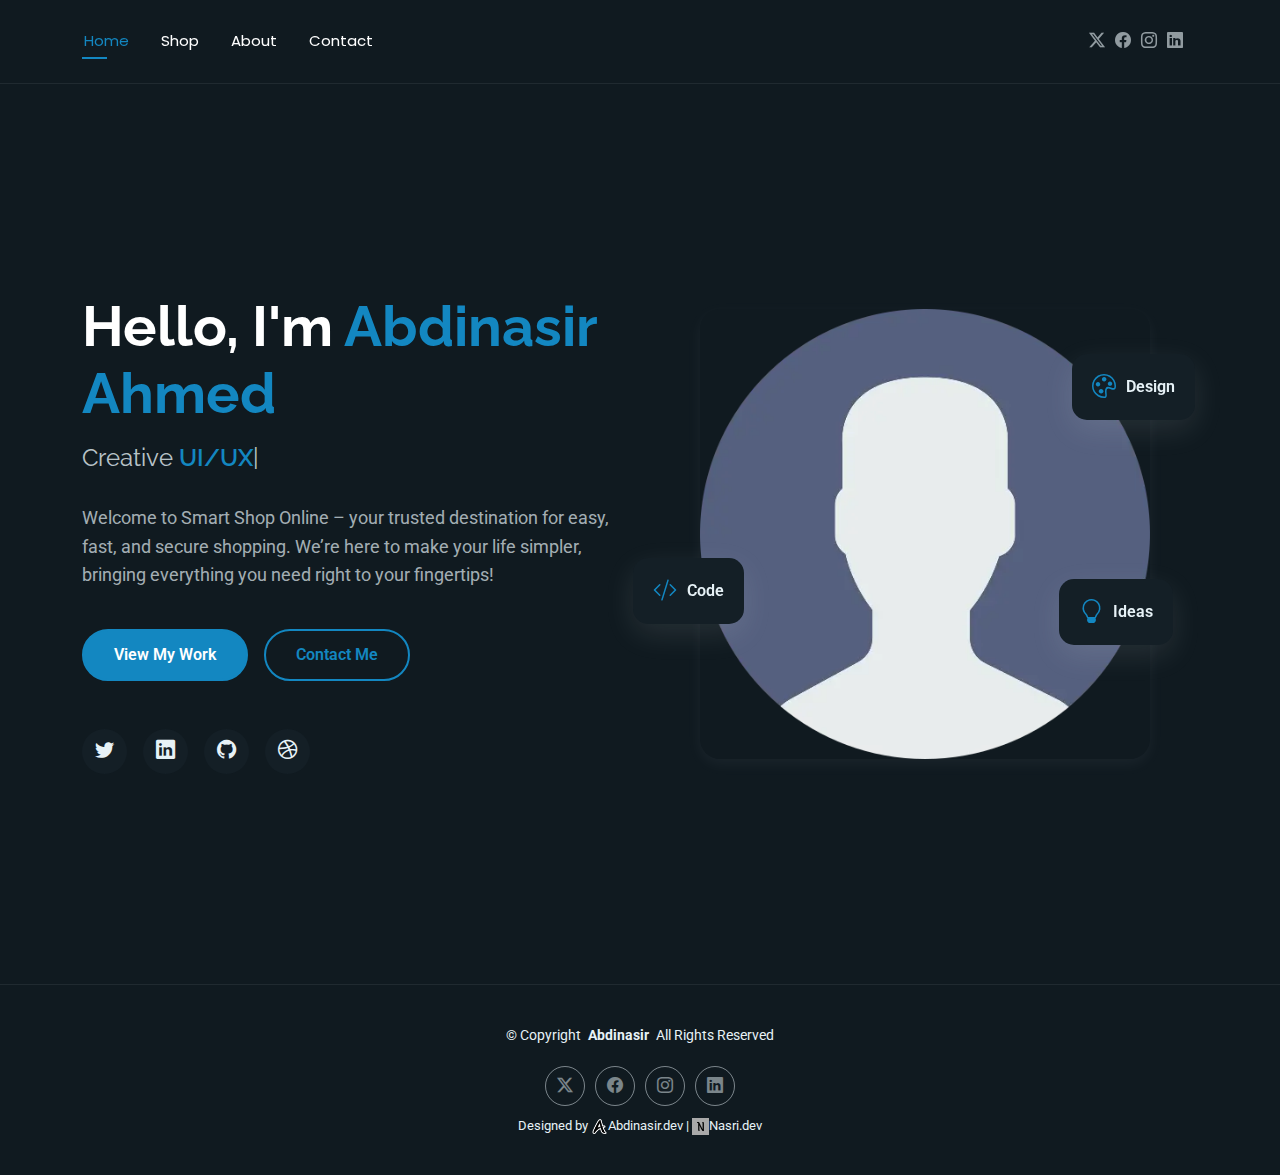
<file: index.html>
<!DOCTYPE html>
<html lang="en">

<head>
  <meta charset="utf-8">
  <meta content="width=device-width, initial-scale=1.0" name="viewport">
  <title>Home | Abdinasir.dev</title>
  <meta name="description" content="">
  <meta name="keywords" content="">

  <!-- Favicons -->
  <link href="assets/img/letter-a.png" rel="icon">
  <link href="assets/img/logotype-with-letter-a.png" rel="a-touch-icon">

  <!-- Fonts -->
  <link href="https://fonts.googleapis.com" rel="preconnect">
  <link href="https://fonts.gstatic.com" rel="preconnect" crossorigin>
  <link href="https://fonts.googleapis.com/css2?family=Roboto:ital,wght@0,100;0,300;0,400;0,500;0,700;0,900;1,100;1,300;1,400;1,500;1,700;1,900&family=Poppins:ital,wght@0,100;0,200;0,300;0,400;0,500;0,600;0,700;0,800;0,900;1,100;1,200;1,300;1,400;1,500;1,600;1,700;1,800;1,900&family=Raleway:ital,wght@0,100;0,200;0,300;0,400;0,500;0,600;0,700;0,800;0,900;1,100;1,200;1,300;1,400;1,500;1,600;1,700;1,800;1,900&display=swap" rel="stylesheet">

  <!-- Vendor CSS Files -->
  <link href="assets/vendor/bootstrap/css/bootstrap.min.css" rel="stylesheet">
  <link href="assets/vendor/bootstrap-icons/bootstrap-icons.css" rel="stylesheet">
  <link href="assets/vendor/aos/aos.css" rel="stylesheet">
  <link href="assets/vendor/swiper/swiper-bundle.min.css" rel="stylesheet">
  <link href="assets/vendor/glightbox/css/glightbox.min.css" rel="stylesheet">

  <!-- Main CSS File -->
  <link href="assets/css/main.css" rel="stylesheet">

</head>

<body class="index-page">

  <header id="header" class="header d-flex align-items-center light-background sticky-top">
    <div class="container position-relative d-flex align-items-center justify-content-between">

    
      <nav id="navmenu" class="navmenu">
        <ul>
          <li><a href="index.html" class="active">Home</a></li>
          <li><a href="SmartShop.html">Shop</a></li>
          <li><a href="about.html">About</a></li>
          
      
          <li><a href="contact.html">Contact</a></li>
        </ul>
        <i class="mobile-nav-toggle d-xl-none bi bi-list"></i>
      </nav>

      <div class="header-social-links">
        <a href="https://x.com/AbdinasirHosan" class="twitter"><i class="bi bi-twitter-x"></i></a>
        <a href="https://www.facebook.com/share/17vtwdCDjn" class="facebook"><i class="bi bi-facebook"></i></a>
        <a href="https://www.instagram.com/abdinasirahmedhossan?igsh=MWN4aW1nOGF2eDlnbg==" class="instagram"><i class="bi bi-instagram"></i></a>
        <a href="https://www.linkedin.com/in/abdi-nasir-ahmed-hossan-3884923aa?utm_source=share&utm_campaign=share_via&utm_content=profile&utm_medium=android_app"" class="linkedin"><i class="bi bi-linkedin"></i></a>
      </div>

    </div>
  </header>

  <main class="main">

    <!-- Hero Section -->
    <section id="hero" class="hero section">

      <div class="container" data-aos="fade-up" data-aos-delay="100">

        <div class="row gy-4 align-items-center">
          <div class="col-lg-6 order-2 order-lg-1">
            <div class="hero-content">
              <h1 data-aos="fade-up" data-aos-delay="200">Hello, I'm <span class="highlight">Abdinasir Ahmed</span></h1>
              <h2 data-aos="fade-up" data-aos-delay="300">Creative <span class="typed" data-typed-items="UI/UX Designer, Web Developer, Digital Artist, Brand Strategist"></span></h2>
              <p data-aos="fade-up" data-aos-delay="400">Welcome to Smart Shop Online – your trusted destination for easy, fast, and secure shopping. We’re here to make your life simpler, bringing everything you need right to your fingertips!</p>
              <div class="hero-actions" data-aos="fade-up" data-aos-delay="500">
                <a href="SmartShop.html" class="btn btn-primary">View My Work</a>
                <a href="contact.html" class="btn btn-outline">Contact Me</a>
              </div>
              <div class="social-links" data-aos="fade-up" data-aos-delay="600">
                <a href="#"><i class="bi bi-twitter"></i></a>
                <a href="#"><i class="bi bi-linkedin"></i></a>
                <a href="#"><i class="bi bi-github"></i></a>
                <a href="#"><i class="bi bi-dribbble"></i></a>
              </div>
            </div>
          </div>
          <div class="col-lg-6 order-1 order-lg-2">
            <div class="hero-image" data-aos="zoom-in" data-aos-delay="300">
              <div class="image-wrapper">
                <!-- Image -->
                <img src="assets/img/user.webp" alt="img" class="img-fluid">
                 
                <div class="floating-elements">
                  <div class="floating-card design" data-aos="fade-left" data-aos-delay="700">
                    <i class="bi bi-palette"></i>
                    <span>Design</span>
                  </div>
                  <div class="floating-card code" data-aos="fade-right" data-aos-delay="800">
                    <i class="bi bi-code-slash"></i>
                    <span>Code</span>
                  </div>
                  <div class="floating-card creativity" data-aos="fade-up" data-aos-delay="900">
                    <i class="bi bi-lightbulb"></i>
                    <span>Ideas</span>
                  </div>
                </div>
              </div>
            </div>
          </div>
        </div>

      </div>

    </section><!-- /Hero Section -->

  </main>

  <footer id="footer" class="footer">

    <div class="container">
      <div class="copyright text-center ">
        <p>© <span>Copyright</span> <strong class="px-1 sitename">Abdinasir</strong> <span>All Rights Reserved<br></span></p>
      </div>
      <div class="social-links d-flex justify-content-center">
        <a href="https://x.com/AbdinasirHosan"><i class="bi bi-twitter-x"></i></a>
        <a href="https://www.facebook.com/share/17vtwdCDjn/"><i class="bi bi-facebook"></i></a>
        <a href="https://www.instagram.com/abdinasirahmedhossan?igsh=MWN4aW1nOGF2eDlnbg=="><i class="bi bi-instagram"></i></a>
        <a href="https://www.linkedin.com/in/abdi-nasir-ahmed-hossan-3884923aa?utm_source=share&utm_campaign=share_via&utm_content=profile&utm_medium=android_app""><i class="bi bi-linkedin"></i></a>
      </div>
      <div class="credits">
        
        Designed by <img src="assets/img/letter-a.png " alt="Abdinasir"width="17px" height="17px">Abdinasir.dev | <img src="assets/img/letter-n.png" alt="Nasri"width="17px" height="17px" style="background-color: darkgray;">Nasri.dev
      </div>
    </div>

  </footer>

  <!-- Scroll Top -->
  <a href="#" id="scroll-top" class="scroll-top d-flex align-items-center justify-content-center"><i class="bi bi-arrow-up-short"></i></a>

  <!-- Preloader -->
  <div id="preloader"></div>

  <!-- Vendor JS Files -->
  <script src="assets/vendor/bootstrap/js/bootstrap.bundle.min.js"></script>
  <script src="assets/vendor/php-email-form/validate.js"></script>
  <script src="assets/vendor/aos/aos.js"></script>
  <script src="assets/vendor/typed.js/typed.umd.js"></script>
  <script src="assets/vendor/waypoints/noframework.waypoints.js"></script>
  <script src="assets/vendor/purecounter/purecounter_vanilla.js"></script>
  <script src="assets/vendor/swiper/swiper-bundle.min.js"></script>
  <script src="assets/vendor/imagesloaded/imagesloaded.pkgd.min.js"></script>
  <script src="assets/vendor/isotope-layout/isotope.pkgd.min.js"></script>
  <script src="assets/vendor/glightbox/js/glightbox.min.js"></script>

  <!-- Main JS File -->
  <script src="assets/js/main.js"></script>

</body>

</html>
</file>
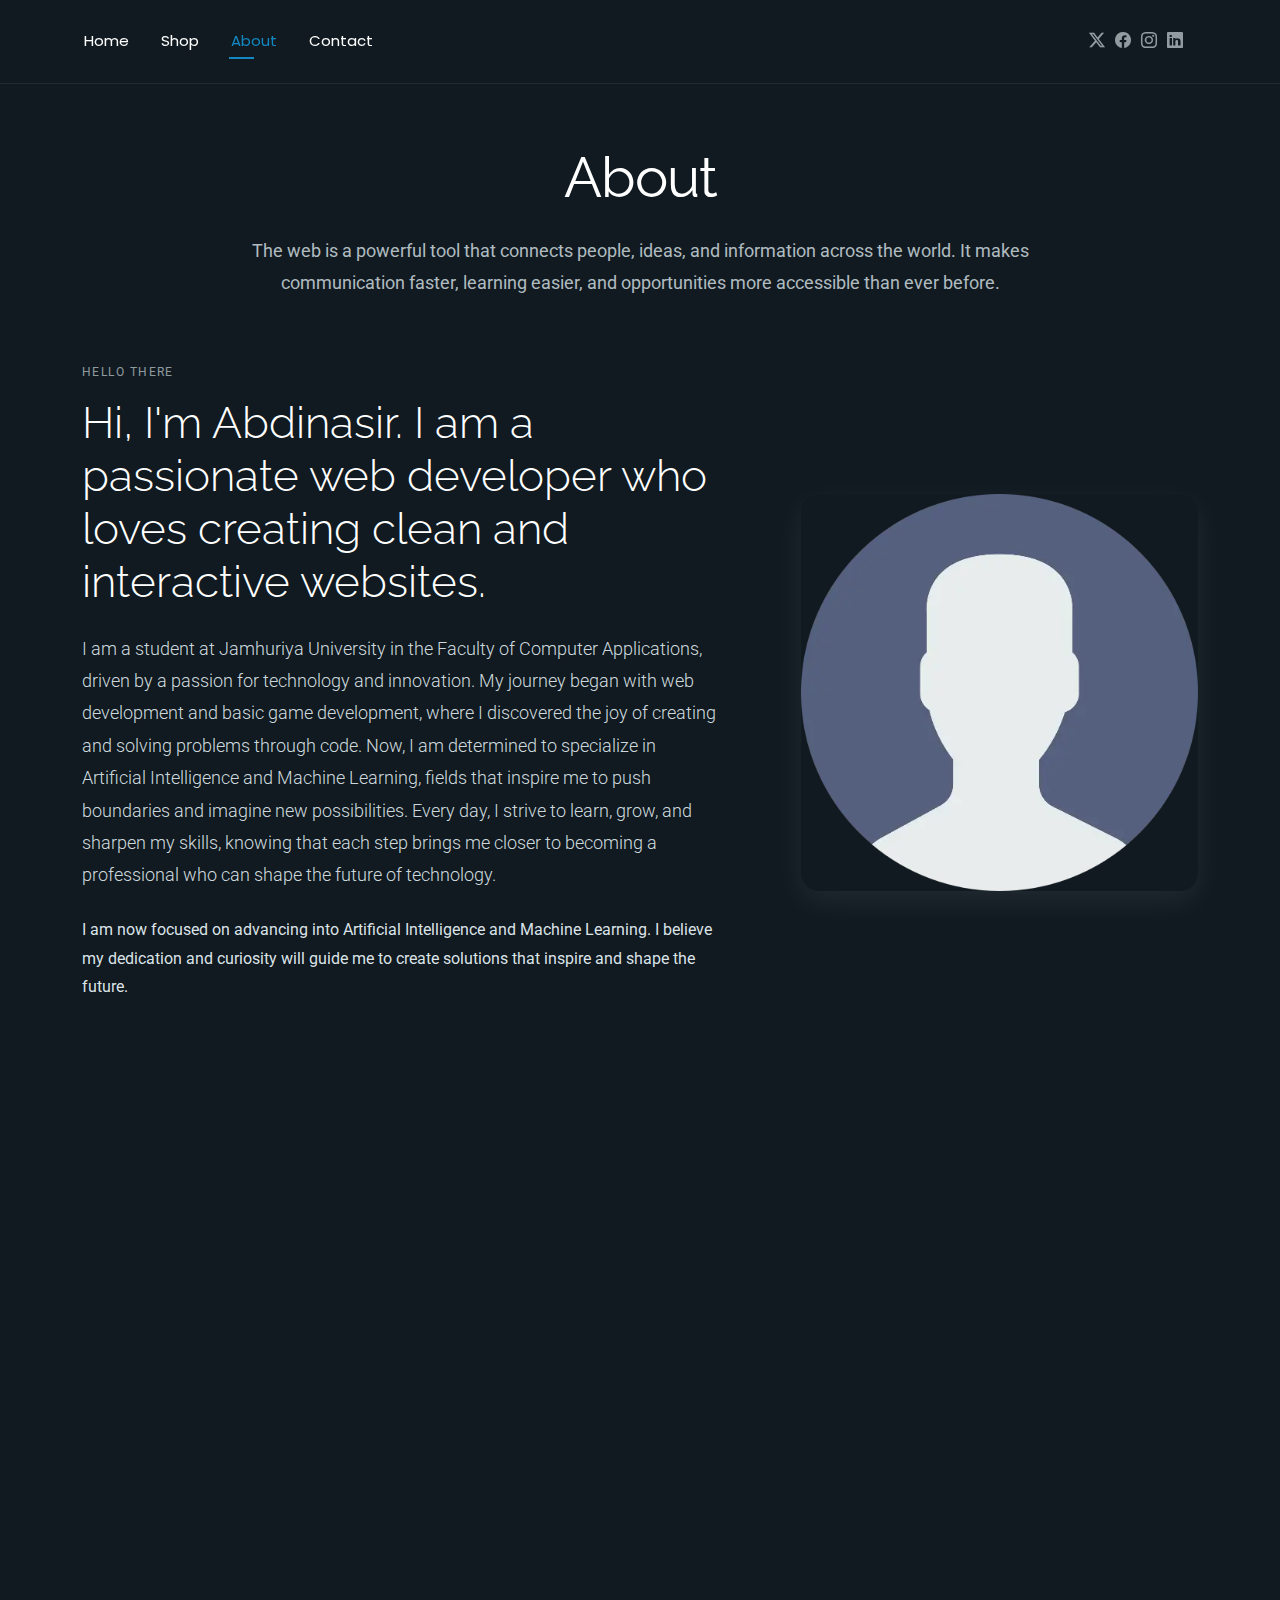
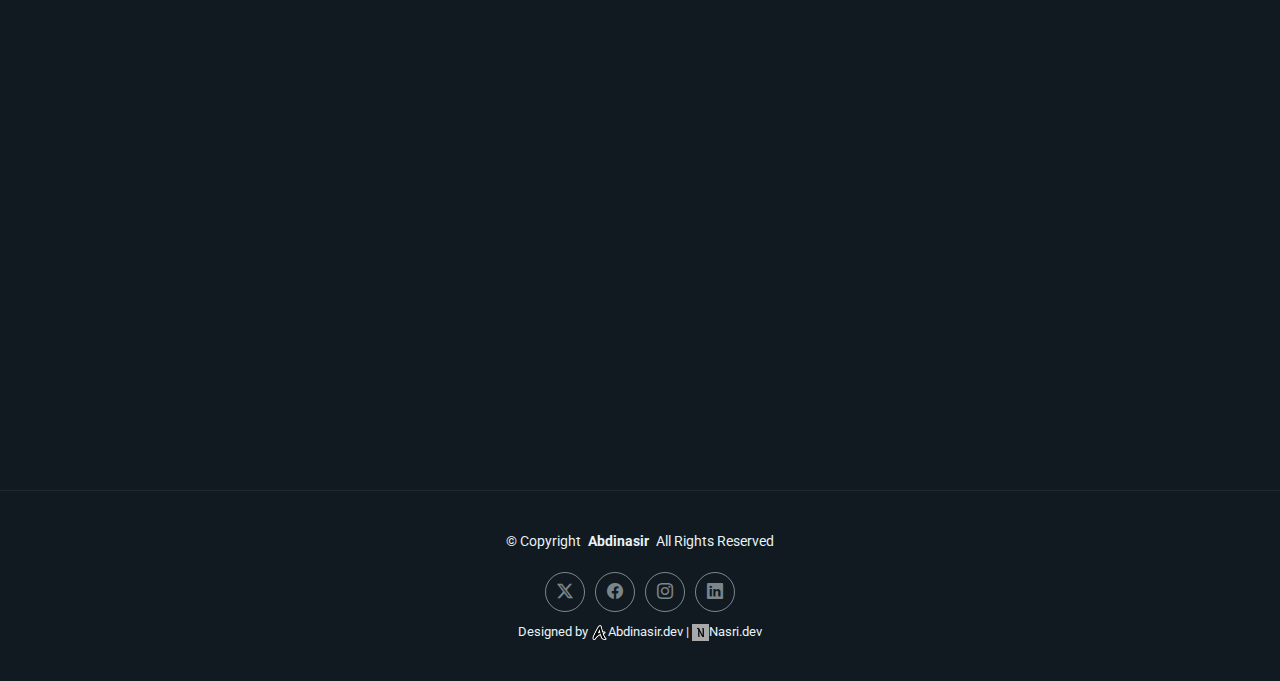
<file: about.html>
<!DOCTYPE html>
<html lang="en">

<head>
  <meta charset="utf-8">
  <meta content="width=device-width, initial-scale=1.0" name="viewport">
  <title>About | Abdinasir.dev</title>
  <meta name="description" content="">
  <meta name="keywords" content="">

  <!-- Favicons -->
  <link href="assets/img/letter-a.png" rel="icon">
  <link href="assets/img/logotype-with-letter-a.png" rel="a-touch-icon">

  <!-- Fonts -->
  <link href="https://fonts.googleapis.com" rel="preconnect">
  <link href="https://fonts.gstatic.com" rel="preconnect" crossorigin>
  <link href="https://fonts.googleapis.com/css2?family=Roboto:ital,wght@0,100;0,300;0,400;0,500;0,700;0,900;1,100;1,300;1,400;1,500;1,700;1,900&family=Poppins:ital,wght@0,100;0,200;0,300;0,400;0,500;0,600;0,700;0,800;0,900;1,100;1,200;1,300;1,400;1,500;1,600;1,700;1,800;1,900&family=Raleway:ital,wght@0,100;0,200;0,300;0,400;0,500;0,600;0,700;0,800;0,900;1,100;1,200;1,300;1,400;1,500;1,600;1,700;1,800;1,900&display=swap" rel="stylesheet">

  <!-- Vendor CSS Files -->
  <link href="assets/vendor/bootstrap/css/bootstrap.min.css" rel="stylesheet">
  <link href="assets/vendor/bootstrap-icons/bootstrap-icons.css" rel="stylesheet">
  <link href="assets/vendor/aos/aos.css" rel="stylesheet">
  <link href="assets/vendor/swiper/swiper-bundle.min.css" rel="stylesheet">
  <link href="assets/vendor/glightbox/css/glightbox.min.css" rel="stylesheet">

  <!-- Main CSS File -->
  <link href="assets/css/main.css" rel="stylesheet">

 
</head>

<body class="about-page">

  <header id="header" class="header d-flex align-items-center light-background sticky-top">
    <div class="container position-relative d-flex align-items-center justify-content-between">

    

      <nav id="navmenu" class="navmenu">
        <ul>
          <li><a href="index.html">Home</a></li>
          <li><a href="SmartShop.html">Shop</a></li>
          <li><a href="about.html" class="active">About</a></li>
          
          
        
          
          </li>
          <li><a href="contact.html">Contact</a></li>
        </ul>
        <i class="mobile-nav-toggle d-xl-none bi bi-list"></i>
      </nav>

      <div class="header-social-links">
        <a href="https://x.com/AbdinasirHosan" class="twitter"><i class="bi bi-twitter-x"></i></a>
        <a href="https://www.facebook.com/share/17vtwdCDjn" class="facebook"><i class="bi bi-facebook"></i></a>
        <a href="https://www.instagram.com/abdinasirahmedhossan?igsh=MWN4aW1nOGF2eDlnbg==" class="instagram"><i class="bi bi-instagram"></i></a>
        <a href="https://www.linkedin.com/in/abdi-nasir-ahmed-hossan-3884923aa?utm_source=share&utm_campaign=share_via&utm_content=profile&utm_medium=android_app" class="linkedin"><i class="bi bi-linkedin"></i></a>
      </div>

    </div>
  </header>

  <main class="main">

    <!-- About Section -->
    <section id="about" class="about section">

      <!-- Section Title -->
      <div class="container section-title" data-aos="fade-up">
        <h2>About</h2>
        <p>The web is a powerful tool that connects people, ideas, and information across the world. It makes communication faster, learning easier, and opportunities more accessible than ever before.</p>
      </div><!-- End Section Title -->

      <div class="container" data-aos="fade-up" data-aos-delay="100">

        <!-- Intro + Photo -->
        <div class="row align-items-center justify-content-between gy-5 mb-5">
          <div class="col-lg-7" data-aos="fade-right" data-aos-delay="150">
            <div class="intro-content">
              <span class="eyebrow">Hello there</span>
              <h2 class="headline">Hi, I'm Abdinasir. I am a passionate web developer who loves creating clean and interactive websites.</h2>
              <p class="lead">
               I am a student at Jamhuriya University in the Faculty of Computer Applications, driven by a passion for technology and innovation. My journey began with web development and basic game development, where I discovered the joy of creating and solving problems through code. Now, I am determined to specialize in Artificial Intelligence and Machine Learning, fields that inspire me to push boundaries and imagine new possibilities. Every day, I strive to learn, grow, and sharpen my skills, knowing that each step brings me closer to becoming a professional who can shape the future of technology.
              </p>
              <p>
                 I am now focused on advancing into Artificial Intelligence and Machine Learning. I believe my dedication and curiosity will guide me to create solutions that inspire and shape the future.
              </p>

           
            </div>
          </div>

          <div class="col-lg-5" data-aos="zoom-in" data-aos-delay="250">
            <figure class="profile-figure text-center text-lg-end">
              <img src="assets/img/user.webp" alt="img" class="img-fluid profile-photo">
            </figure>
          </div>
        </div>
        

        <!-- Quote -->
        <blockquote class="personal-quote text-center mb-5" data-aos="fade-down" data-aos-delay="200">
          <p>"I am Abdinasir, a web developer passionate about creating clean and functional websites. I enjoy learning new programming languages and improving my skills every day. Problem-solving and turning ideas into real projects give me great satisfaction, and I always strive to do my best in everything I take on."</p>
        </blockquote>
        <!-- End Quote -->

    

    </section><!-- /About Section -->

    <!-- Skills Section -->
    <section id="skills" class="skills section">

      <!-- Section Title -->
      <div class="container section-title" data-aos="fade-up">
        <h2>Skills</h2>
        <p>Skills are the keys to growth. Every skill you learn makes you stronger, more confident, and better prepared for new opportunities. With practice and persistence, your abilities will expand, and those skills will carry you closer to success.</p>
      </div><!-- End Section Title -->

      <div class="container" data-aos="fade-up" data-aos-delay="100">

        <div class="row g-4 skills-animation">

          <div class="col-md-6 col-lg-3" data-aos="fade-up" data-aos-delay="100">
            <div class="skill-box">
              <h3>HTML</h3>
              <p>I am a passionate web developer with strong skills in multiple technologies. I am confident in HTML .</p>
              <span class="text-end d-block">90%</span>
              <div class="progress">
                <div class="progress-bar" role="progressbar" aria-valuenow="90" aria-valuemin="0" aria-valuemax="100"></div>
              </div>
            </div>
          </div>

          <div class="col-md-6 col-lg-3" data-aos="fade-up" data-aos-delay="200">
            <div class="skill-box">
              <h3>CSS</h3>
              <p>I have excellent knowledge of CSS , enabling me to design visually appealing websites.</p>
              <span class="text-end d-block">90%</span>
              <div class="progress">
                <div class="progress-bar" role="progressbar" aria-valuenow="95" aria-valuemin="0" aria-valuemax="100"></div>
              </div>
            </div>
          </div>

          <div class="col-md-6 col-lg-3" data-aos="fade-up" data-aos-delay="300">
            <div class="skill-box">
              <h3>JavaScript</h3>
              <p>I am proficient in JavaScript , which allows me to create interactive and dynamic websites, .</p>
              <span class="text-end d-block">80%</span>
              <div class="progress">
                <div class="progress-bar" role="progressbar" aria-valuenow="80" aria-valuemin="0" aria-valuemax="100"></div>
              </div>
            </div>
          </div>

          <div class="col-md-6 col-lg-3" data-aos="fade-up" data-aos-delay="400">
            <div class="skill-box">
              <h3>Python</h3>
              <p>I also have solid experience with Python, which I use for problem-solving tasks efficiently.</p>
              <span class="text-end d-block">85%</span>
              <div class="progress">
                <div class="progress-bar" role="progressbar" aria-valuenow="85" aria-valuemin="0" aria-valuemax="100">
                </div>
              </div>
            </div>
          </div>

        </div>

      </div>

    </section><!-- /Skills Section -->

    <!-- Stats Section -->
    

   


  </main>

  <footer id="footer" class="footer">

    <div class="container">
      <div class="copyright text-center ">
        <p>© <span>Copyright</span> <strong class="px-1 sitename">Abdinasir</strong> <span>All Rights Reserved<br></span></p>
      </div>
      <div class="social-links d-flex justify-content-center">
        <a href="https://x.com/AbdinasirHosan"><i class="bi bi-twitter-x"></i></a>
        <a href="https://www.facebook.com/share/17vtwdCDjn"><i class="bi bi-facebook"></i></a>
        <a href="https://www.instagram.com/abdinasirahmedhossan?igsh=MWN4aW1nOGF2eDlnbg=="><i class="bi bi-instagram"></i></a>
        <a href="https://www.linkedin.com/in/abdi-nasir-ahmed-hossan-3884923aa?utm_source=share&utm_campaign=share_via&utm_content=profile&utm_medium=android_app"><i class="bi bi-linkedin"></i></a>
      </div>
      <div class="credits">
      
        Designed by <img src="assets/img/letter-a.png " alt="Abdinasir"width="17px" height="17px">Abdinasir.dev | <img src="assets/img/letter-n.png" alt="Nasri"width="17px" height="17px" style="background-color: darkgray;">Nasri.dev
    </div>

  </footer>

  <!-- Scroll Top -->
  <a href="#" id="scroll-top" class="scroll-top d-flex align-items-center justify-content-center"><i class="bi bi-arrow-up-short"></i></a>

  <!-- Preloader -->
  <div id="preloader"></div>

  <!-- Vendor JS Files -->
  <script src="assets/vendor/bootstrap/js/bootstrap.bundle.min.js"></script>
  <script src="assets/vendor/php-email-form/validate.js"></script>
  <script src="assets/vendor/aos/aos.js"></script>
  <script src="assets/vendor/typed.js/typed.umd.js"></script>
  <script src="assets/vendor/waypoints/noframework.waypoints.js"></script>
  <script src="assets/vendor/purecounter/purecounter_vanilla.js"></script>
  <script src="assets/vendor/swiper/swiper-bundle.min.js"></script>
  <script src="assets/vendor/imagesloaded/imagesloaded.pkgd.min.js"></script>
  <script src="assets/vendor/isotope-layout/isotope.pkgd.min.js"></script>
  <script src="assets/vendor/glightbox/js/glightbox.min.js"></script>

  <!-- Main JS File -->
  <script src="assets/js/main.js"></script>

</body>

</html>
</file>
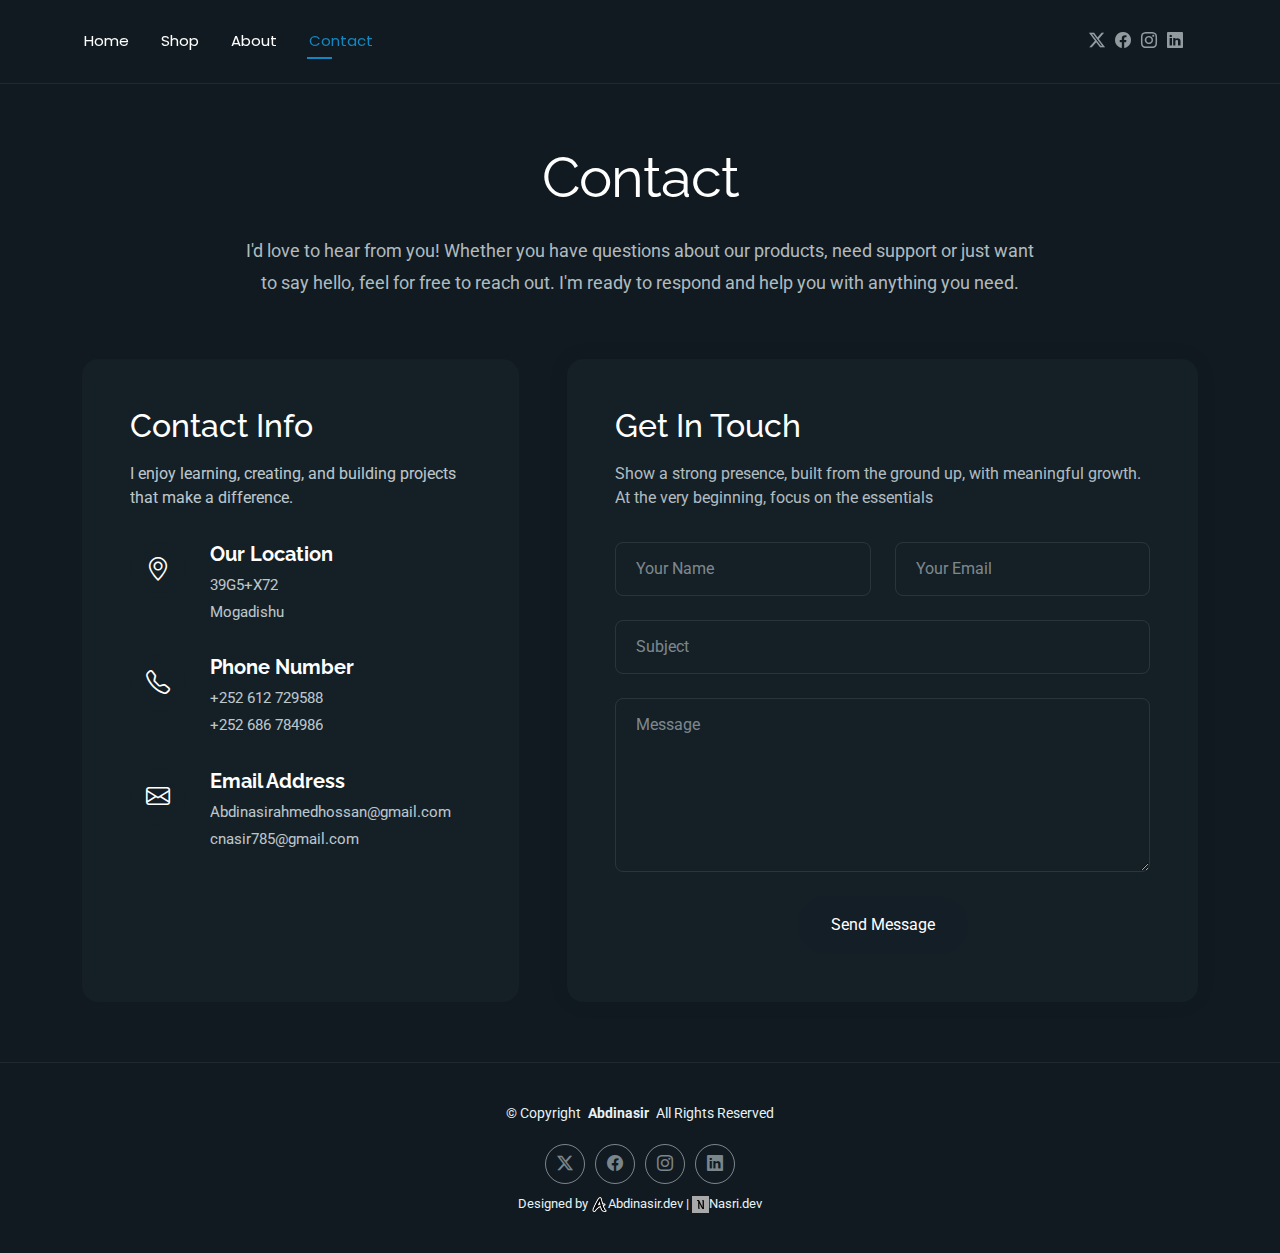
<file: contact.html>
<!DOCTYPE html>
<html lang="en">

<head>
  <meta charset="utf-8">
  <meta content="width=device-width, initial-scale=1.0" name="viewport">
  <title>Contact | Abdinasir.dev</title>
  <meta name="description" content="">
  <meta name="keywords" content="">

  <!-- Favicons -->
  <link href="assets/img/letter-a.png" rel="icon">
  <link href="assets/img/logotype-with-letter-a.png" rel="apple-touch-icon">

  <!-- Fonts -->
  <link href="https://fonts.googleapis.com" rel="preconnect">
  <link href="https://fonts.gstatic.com" rel="preconnect" crossorigin>
  <link href="https://fonts.googleapis.com/css2?family=Roboto:ital,wght@0,100;0,300;0,400;0,500;0,700;0,900;1,100;1,300;1,400;1,500;1,700;1,900&family=Poppins:ital,wght@0,100;0,200;0,300;0,400;0,500;0,600;0,700;0,800;0,900;1,100;1,200;1,300;1,400;1,500;1,600;1,700;1,800;1,900&family=Raleway:ital,wght@0,100;0,200;0,300;0,400;0,500;0,600;0,700;0,800;0,900;1,100;1,200;1,300;1,400;1,500;1,600;1,700;1,800;1,900&display=swap" rel="stylesheet">

  <!-- Vendor CSS Files -->
  <link href="assets/vendor/bootstrap/css/bootstrap.min.css" rel="stylesheet">
  <link href="assets/vendor/bootstrap-icons/bootstrap-icons.css" rel="stylesheet">
  <link href="assets/vendor/aos/aos.css" rel="stylesheet">
  <link href="assets/vendor/swiper/swiper-bundle.min.css" rel="stylesheet">
  <link href="assets/vendor/glightbox/css/glightbox.min.css" rel="stylesheet">

  <!-- Main CSS File -->
  <link href="assets/css/main.css" rel="stylesheet">


</head>

<body class="contact-page">

  <header id="header" class="header d-flex align-items-center light-background sticky-top">
    <div class="container position-relative d-flex align-items-center justify-content-between">

   

      <nav id="navmenu" class="navmenu">
        <ul>
          <li><a href="index.html">Home</a></li>
          <li><a href="SmartShop.html">Shop</a></li>
          <li><a href="about.html">About</a></li>
          
      
          <li><a href="contact.html" class="active">Contact</a></li>
        </ul>
        <i class="mobile-nav-toggle d-xl-none bi bi-list"></i>
      </nav>

      <div class="header-social-links">
        <a href="https://x.com/AbdinasirHosan" class="twitter"><i class="bi bi-twitter-x"></i></a>
        <a href="https://www.facebook.com/share/1AaW3949E6/" class="facebook"><i class="bi bi-facebook"></i></a>
        <a href="https://www.instagram.com/abdinasirahmedhossan?igsh=MWN4aW1nOGF2eDlnbg==" class="instagram"><i class="bi bi-instagram"></i></a>
        <a href="https://www.linkedin.com/in/abdi-nasir-ahmed-hossan-3884923aa?utm_source=share&utm_campaign=share_via&utm_content=profile&utm_medium=android_app" class="linkedin"><i class="bi bi-linkedin"></i></a>
      </div>

    </div>
  </header>

  <main class="main">

    <!-- Contact Section -->
    <section id="contact" class="contact section">

      <!-- Section Title -->
      <div class="container section-title" data-aos="fade-up">
        <h2>Contact</h2>
        <p>I'd love to hear from you! Whether you have questions about our products, need support or just want to say hello, feel for free to reach out. I'm ready to respond and help you with anything you need.</p>
      </div><!-- End Section Title -->

      <div class="container" data-aos="fade-up" data-aos-delay="100">

        <div class="row g-4 g-lg-5">
          <div class="col-lg-5">
            <div class="info-box" data-aos="fade-up" data-aos-delay="200">
              <h3>Contact Info</h3>
              <p>I enjoy learning, creating, and building projects that make a difference.</p>

              <div class="info-item" data-aos="fade-up" data-aos-delay="300">
                <div class="icon-box">
                  <i class="bi bi-geo-alt"></i>
                </div>
                <div class="content">
                  <h4>Our Location</h4>
                  <p>39G5+X72</p>
                  <p>Mogadishu</p>
                </div>
              </div>

              <div class="info-item" data-aos="fade-up" data-aos-delay="400">
                <div class="icon-box">
                  <i class="bi bi-telephone"></i>
                </div>
                <div class="content">
                  <h4>Phone Number</h4>
                  <p>+252 612 729588</p>
                  <p>+252 686 784986</p>
                </div>
              </div>

              <div class="info-item" data-aos="fade-up" data-aos-delay="500">
                <div class="icon-box">
                  <i class="bi bi-envelope"></i>
                </div>
                <div class="content">
                  <h4>Email Address</h4>
                  <p>Abdinasirahmedhossan@gmail.com</p>
                  <p>cnasir785@gmail.com</p>
                </div>
              </div>
            </div>
          </div>

          <div class="col-lg-7">
            <div class="contact-form" data-aos="fade-up" data-aos-delay="300">
              <h3>Get In Touch</h3>
              <p>Show a strong presence, built from the ground up, with meaningful growth. At the very beginning, focus on the essentials</p>

              <form id="contactForm" action="#" class="php-email-form" data-aos="fade-up" data-aos-delay="200">
                <div class="row gy-4">

                  <div class="col-md-6">
                    <input type="text" name="name" class="form-control" placeholder="Your Name" required="">
                  </div>

                  <div class="col-md-6 ">
                    <input type="email" class="form-control" name="email" placeholder="Your Email" required="">
                  </div>

                  <div class="col-12">
                    <input type="text" class="form-control" name="subject" placeholder="Subject" required="">
                  </div>

                  <div class="col-12">
                    <textarea class="form-control" name="message" rows="6" placeholder="Message" required=""></textarea>
                  </div>

                  <div class="col-12 text-center">
                    <div class="loading">Loading</div>
                    <div class="error-message"></div>
                   <div class="sent-message">Your Massege has successful, Thanks!</div>

                    <button type="submit" class="btn">Send Message</button>
                  </div>

                </div>
              </form>

            </div>
          </div>

        </div>

      </div>

    </section><!-- /Contact Section -->
<script>
  document.addEventListener("DOMContentLoaded", function () {
    const form = document.getElementById("contactForm");

    form.addEventListener("submit", function (e) {
      e.preventDefault(); // ❌ jooji refresh

      const loading = form.querySelector(".loading");
      const sentMessage = form.querySelector(".sent-message");
      const errorMessage = form.querySelector(".error-message");

      loading.style.display = "block";
      sentMessage.style.display = "none";
      errorMessage.style.display = "none";

      setTimeout(() => {
        loading.style.display = "none";
        sentMessage.style.display = "block";
        form.reset(); // nadiifi form-ka
      }, 1500);
    });
  });
</script>
  </main>

  <footer id="footer" class="footer">

    <div class="container">
      <div class="copyright text-center ">
        <p>© <span>Copyright</span> <strong class="px-1 sitename">Abdinasir</strong> <span>All Rights Reserved<br></span></p>
      </div>
      <div class="social-links d-flex justify-content-center">
        <a href="https://x.com/AbdinasirHosan"><i class="bi bi-twitter-x"></i></a>
        <a href="https://www.facebook.com/share/1AaW3949E6/"><i class="bi bi-facebook"></i></a>
        <a href="https://www.instagram.com/abdinasirahmedhossan?igsh=MWN4aW1nOGF2eDlnbg=="><i class="bi bi-instagram"></i></a>
        <a href="https://www.linkedin.com/in/abdi-nasir-ahmed-hossan-3884923aa?utm_source=share&utm_campaign=share_via&utm_content=profile&utm_medium=android_app"><i class="bi bi-linkedin"></i></a>
      </div>
      <div class="credits">
      
        Designed by <img src="assets/img/letter-a.png " alt="Abdinasir"width="17px" height="17px">Abdinasir.dev | <img src="assets/img/letter-n.png" alt="Nasri"width="17px" height="17px" style="background-color: darkgray;">Nasri.dev
      </div>
    </div>

  </footer>

  <!-- Scroll Top -->
  <a href="#" id="scroll-top" class="scroll-top d-flex align-items-center justify-content-center"><i class="bi bi-arrow-up-short"></i></a>

  <!-- Preloader -->
  <div id="preloader"></div>

  <!-- Vendor JS Files -->
  <script src="assets/vendor/bootstrap/js/bootstrap.bundle.min.js"></script>
  
  <script src="assets/vendor/aos/aos.js"></script>
  <script src="assets/vendor/typed.js/typed.umd.js"></script>
  <script src="assets/vendor/waypoints/noframework.waypoints.js"></script>
  <script src="assets/vendor/purecounter/purecounter_vanilla.js"></script>
  <script src="assets/vendor/swiper/swiper-bundle.min.js"></script>
  <script src="assets/vendor/imagesloaded/imagesloaded.pkgd.min.js"></script>
  <script src="assets/vendor/isotope-layout/isotope.pkgd.min.js"></script>
  <script src="assets/vendor/glightbox/js/glightbox.min.js"></script>
  

  <!-- Main JS File -->
  <script src="assets/js/main.js"></script>

</body>

</html>
</file>
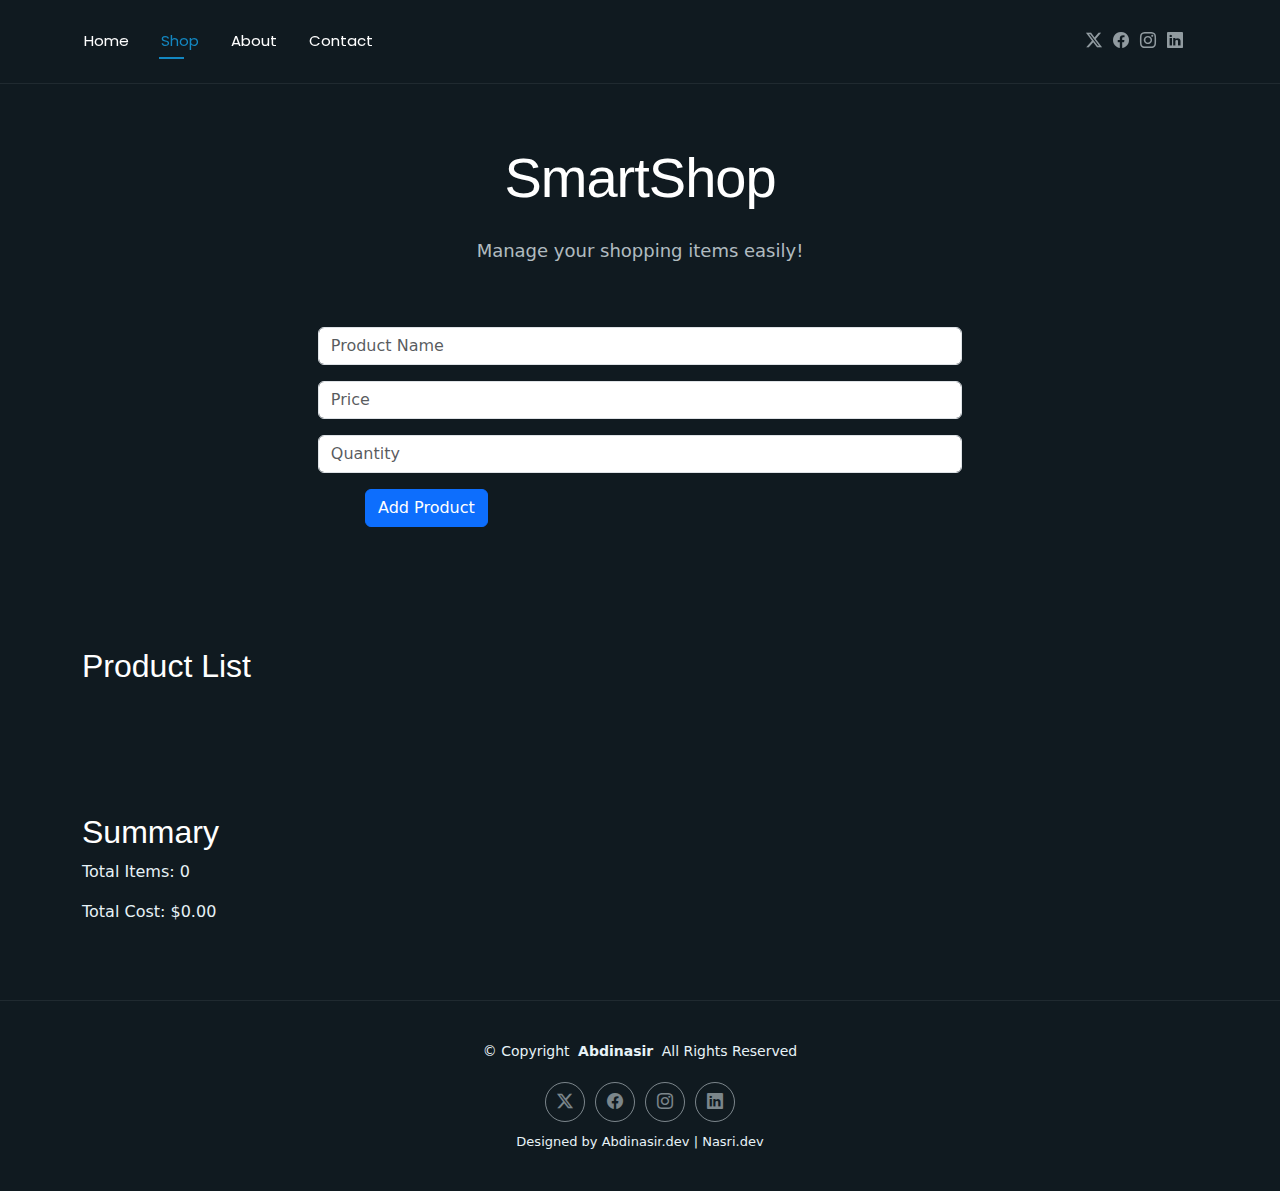
<file: SmartShop.html>
<!DOCTYPE html>
<html lang="en">

<head>
  <meta charset="utf-8">
  <meta content="width=device-width, initial-scale=1.0" name="viewport">
  <title>ShopApp | Abdinasir.dev</title>
  <meta name="description" content="SmartShop - Manage your shopping items easily">
  <meta name="keywords" content="SmartShop, Shopping, Abdinasir.dev">

  <!-- Favicons -->
  <link href="assets/img/letter-a.png" rel="icon">
  <link href="assets/img/logotype-with-letter-a.png" rel="apple-touch-icon">

  <!-- Fonts -->
  <link href="https://fonts.googleapis.com" rel="preconnect">
  <link href="https://fonts.gstatic.com" rel="preconnect" crossorigin>
  <link href="https://fonts.googleapis.com/css2?family=Poppins:wght@300;400;500;600;700&display=swap" rel="stylesheet">

  <!-- Vendor CSS Files -->
  <link href="assets/vendor/bootstrap/css/bootstrap.min.css" rel="stylesheet">
  <link href="assets/vendor/bootstrap-icons/bootstrap-icons.css" rel="stylesheet">
  <link href="assets/vendor/aos/aos.css" rel="stylesheet">
  <link href="assets/vendor/swiper/swiper-bundle.min.css" rel="stylesheet">
  <link href="assets/vendor/glightbox/css/glightbox.min.css" rel="stylesheet">

  <!-- Main CSS File -->
  <link href="assets/css/main.css" rel="stylesheet">
</head>

<body class="shop-page">

  <!-- Header -->
  <header id="header" class="header d-flex align-items-center light-background sticky-top">
    <div class="container d-flex align-items-center justify-content-between">
      <nav id="navmenu" class="navmenu">
        <ul>
          <li><a href="index.html">Home</a></li>
          <li><a href="SmartShop.html" class="active">Shop</a></li>
          <li><a href="about.html">About</a></li>
          <li><a href="contact.html">Contact</a></li>
        </ul>
        <i class="mobile-nav-toggle d-xl-none bi bi-list"></i>
      </nav>

      <div class="header-social-links">
        <a href="https://x.com/AbdinasirHosan" class="twitter"><i class="bi bi-twitter-x"></i></a>
        <a href="https://www.facebook.com/share/1AaW3949E6/" class="facebook"><i class="bi bi-facebook"></i></a>
        <a href="https://www.instagram.com/abdinasirahmedhossan?igsh=MWN4aW1nOGF2eDlnbg==" class="instagram"><i class="bi bi-instagram"></i></a>
        <a href="https://www.linkedin.com/in/abdi-nasir-ahmed-hossan-3884923aa?utm_source=share&utm_campaign=share_via&utm_content=profile&utm_medium=android_app"" class="linkedin"><i class="bi bi-linkedin"></i></a>
      </div>
    </div>
  </header>

  <!-- Main -->
  <main class="main">

    <!-- SmartShop Section -->
    <section id="SmartShop" class="SmartShop section">
      <div class="container section-title" data-aos="fade-up">
        <h2>SmartShop</h2>
        <p>Manage your shopping items easily!</p>
      </div>

      <!-- Product Form -->
      <div class="container" data-aos="fade-up" data-aos-delay="100">
        <form id="productForm" class="row g-3">
          <div class="col-7 mx-auto">
            <input type="text" name="productName" class="form-control" placeholder="Product Name" required>
          </div>
          <div class="col-7 mx-auto">
            <input type="number" name="productPrice" class="form-control" placeholder="Price" required>
          </div>
          <div class="col-7 mx-auto">
            <input type="number" name="productQuantity" class="form-control" placeholder="Quantity" required>
          </div>
          <div class="col-6 mx-auto" >
            <button type="submit" class="btn btn-primary">Add Product</button>
          </div>
        </form>
      </div>
    </section>

    <!-- Product List Section -->
    <section class="list-section">
      <div class="container">
        <h2>Product List</h2>
        <ul id="productlist" class="list-group">
          <!-- Items will appear here -->
        </ul>
      </div>
    </section>

    <!-- Summary Section -->
    <section class="summary-section">
      <div class="container">
        <h2>Summary</h2>
        <p id="totalItem">Total Items: 0</p>
        <p id="totalCost">Total Cost: $0.00</p>
      </div>
    </section>

  </main>

  <!-- Footer -->
  <footer id="footer" class="footer">
    <div class="container">
      <div class="copyright text-center">
        <p>© <span>Copyright</span> <strong class="px-1 sitename">Abdinasir</strong> <span>All Rights Reserved</span></p>
      </div>
      <div class="social-links d-flex justify-content-center">
        <a href="https://x.com/AbdinasirHosan"><i class="bi bi-twitter-x"></i></a>
        <a href="https://www.facebook.com/share/1AaW3949E6/"><i class="bi bi-facebook"></i></a>
        <a href="https://www.instagram.com/abdinasirahmedhossan?igsh=MWN4aW1nOGF2eDlnbg=="><i class="bi bi-instagram"></i></a>
        <a href="https://www.linkedin.com/in/abdi-nasir-ahmed-hossan-3884923aa?utm_source=share&utm_campaign=share_via&utm_content=profile&utm_medium=android_app""><i class="bi bi-linkedin"></i></a>
      </div>
      <div class="credits">
        Designed by Abdinasir.dev | Nasri.dev
      </div>
    </div>
  </footer>

  <!-- Scroll Top -->
  <a href="#" id="scroll-top" class="scroll-top d-flex align-items-center justify-content-center">
    <i class="bi bi-arrow-up-short"></i>
  </a>

  <!-- Preloader -->
  <div id="preloader"></div>

  <!-- Vendor JS Files -->
  <script src="assets/vendor/bootstrap/js/bootstrap.bundle.min.js"></script>
  <script src="assets/vendor/aos/aos.js"></script>
  <script src="assets/vendor/swiper/swiper-bundle.min.js"></script>
  <script src="assets/vendor/glightbox/js/glightbox.min.js"></script>
<script src="script.js"></script>
  <!-- Main JS File -->
  <script src="assets/js/main.js"></script>
</body>
</html>
</file>
<file: assets/css/main.css>
:root {
  --default-font: "Roboto",  system-ui, -apple-system, "Segoe UI", Roboto, "Helvetica Neue", Arial, "Noto Sans", "Liberation Sans", sans-serif, "Apple Color Emoji", "Segoe UI Emoji", "Segoe UI Symbol", "Noto Color Emoji";
  --heading-font: "Raleway",  sans-serif;
  --nav-font: "Poppins",  sans-serif;
}

/* Global Colors - The following color variables are used throughout the website. Updating them here will change the color scheme of the entire website */
:root { 
  --background-color: #101a20; /* Background color for the entire website, including individual sections */
  --default-color: #e7f2f7; /* Default color used for the majority of the text content across the entire website */
  --heading-color: #ffffff; /* Color for headings, subheadings and title throughout the website */
  --accent-color: #1387c1; /* Accent color that represents your brand on the website. It's used for buttons, links, and other elements that need to stand out */
  --surface-color: #141f26; /* The surface color is used as a background of boxed elements within sections, such as cards, icon boxes, or other elements that require a visual separation from the global background. */
  --contrast-color: #ffffff; /* Contrast color for text, ensuring readability against backgrounds of accent, heading, or default colors. */
}

/* Nav Menu Colors - The following color variables are used specifically for the navigation menu. They are separate from the global colors to allow for more customization options */
:root {
  --nav-color: #ffffff;  /* The default color of the main navmenu links */
  --nav-hover-color: #1387c1; /* Applied to main navmenu links when they are hovered over or active */
  --nav-mobile-background-color: #213642; /* Used as the background color for mobile navigation menu */
  --nav-dropdown-background-color: #051117; /* Used as the background color for dropdown items that appear when hovering over primary navigation items */
  --nav-dropdown-color: #e7f2f7; /* Used for navigation links of the dropdown items in the navigation menu. */
  --nav-dropdown-hover-color: #1387c1; /* Similar to --nav-hover-color, this color is applied to dropdown navigation links when they are hovered over. */
}

/* Color Presets - These classes override global colors when applied to any section or element, providing reuse of the sam color scheme. */

.light-background {
  --background-color: #142027;
  --surface-color: #325264;
}

.dark-background {
  --background-color: #0b1419;
  --default-color: #ffffff;
  --heading-color: #ffffff;
  --surface-color: #252525;
  --contrast-color: #ffffff;
}

/* Smooth scroll */
:root {
  scroll-behavior: smooth;
}

/*--------------------------------------------------------------
# General Styling & Shared Classes
--------------------------------------------------------------*/
body {
  color: var(--default-color);
  background-color: var(--background-color);
  font-family: var(--default-font);
}

a {
  color: var(--accent-color);
  text-decoration: none;
  transition: 0.3s;
}

a:hover {
  color: color-mix(in srgb, var(--accent-color), transparent 25%);
  text-decoration: none;
}

h1,
h2,
h3,
h4,
h5,
h6 {
  color: var(--heading-color);
  font-family: var(--heading-font);
}

/* PHP Email Form Messages
------------------------------*/
.php-email-form .error-message {
  display: none;
  background: #df1529;
  color: #ffffff;
  text-align: left;
  padding: 15px;
  margin-bottom: 24px;
  font-weight: 600;
}

.php-email-form .sent-message {
  display: none;
  color: #ffffff;
  background: #059652;
  text-align: center;
  padding: 15px;
  margin-bottom: 24px;
  font-weight: 600;
}

.php-email-form .loading {
  display: none;
  background: var(--surface-color);
  text-align: center;
  padding: 15px;
  margin-bottom: 24px;
}

.php-email-form .loading:before {
  content: "";
  display: inline-block;
  border-radius: 50%;
  width: 24px;
  height: 24px;
  margin: 0 10px -6px 0;
  border: 3px solid var(--accent-color);
  border-top-color: var(--surface-color);
  animation: php-email-form-loading 1s linear infinite;
}

@keyframes php-email-form-loading {
  0% {
    transform: rotate(0deg);
  }

  100% {
    transform: rotate(360deg);
  }
}

/*--------------------------------------------------------------
# Global Header
--------------------------------------------------------------*/
.header {
  --background-color: rgba(255, 255, 255, 0);
  color: var(--default-color);
  background-color: var(--background-color);
  padding: 15px 0;
  transition: all 0.5s;
  z-index: 997;
  border-bottom: 1px solid color-mix(in srgb, var(--default-color), transparent 92%);
}

.header .logo {
  line-height: 1;
}

.header .logo img {
  max-height: 36px;
  margin-right: 8px;
}

.header .logo h1 {
  font-size: 32px;
  margin: 0;
  font-weight: 400;
  color: var(--heading-color);
}

.header .header-social-links {
  padding-right: 15px;
}

.header .header-social-links a {
  color: color-mix(in srgb, var(--default-color), transparent 40%);
  padding-left: 6px;
  display: inline-block;
  transition: 0.3s;
  font-size: 16px;
}

.header .header-social-links a:hover {
  color: var(--default-color);
}

.header .header-social-links a i {
  line-height: 0px;
}

@media (max-width: 1200px) {
  .header .logo {
    order: 1;
  }

  .header .header-social-links {
    order: 2;
  }

  .header .navmenu {
    order: 3;
  }
}

/* Global Header on Scroll
------------------------------*/
.scrolled .header {
  --background-color: rgba(16, 26, 32, 0.9);
}

/*--------------------------------------------------------------
# Navigation Menu
--------------------------------------------------------------*/
/* Desktop Navigation */
@media (min-width: 1200px) {
  .navmenu {
    padding: 0;
  }

  .navmenu ul {
    margin: 0;
    padding: 0;
    display: flex;
    list-style: none;
    align-items: center;
  }

  .navmenu li {
    position: relative;
  }

  .navmenu>ul>li {
    white-space: nowrap;
    padding: 15px 28px 15px 0;
  }

  .navmenu>ul>li:last-child {
    padding-right: 0;
  }

  .navmenu a,
  .navmenu a:focus {
    color: var(--nav-color);
    font-size: 15px;
    padding: 0 2px;
    font-family: var(--nav-font);
    font-weight: 400;
    display: flex;
    align-items: center;
    justify-content: space-between;
    white-space: nowrap;
    transition: 0.3s;
    position: relative;
  }

  .navmenu a i,
  .navmenu a:focus i {
    font-size: 12px;
    line-height: 0;
    margin-left: 5px;
    transition: 0.3s;
  }

  .navmenu>ul>li>a:before {
    content: "";
    position: absolute;
    height: 2px;
    bottom: -6px;
    left: 0;
    background-color: var(--nav-hover-color);
    visibility: hidden;
    width: 0px;
    transition: all 0.3s ease-in-out 0s;
  }

  .navmenu a:hover:before,
  .navmenu li:hover>a:before,
  .navmenu .active:before {
    visibility: visible;
    width: 25px;
  }

  .navmenu li:hover>a,
  .navmenu .active,
  .navmenu .active:focus {
    color: var(--nav-hover-color);
  }

  .navmenu .dropdown ul {
    margin: 0;
    padding: 10px 0;
    background: var(--nav-dropdown-background-color);
    display: block;
    position: absolute;
    visibility: hidden;
    left: -5px;
    top: 130%;
    opacity: 0;
    transition: 0.3s;
    border-radius: 4px;
    z-index: 99;
    box-shadow: 0px 0px 30px rgba(0, 0, 0, 0.1);
  }

  .navmenu .dropdown ul li {
    min-width: 200px;
  }

  .navmenu .dropdown ul a {
    padding: 10px 20px;
    font-size: 15px;
    text-transform: none;
    color: var(--nav-dropdown-color);
  }

  .navmenu .dropdown ul a i {
    font-size: 12px;
  }

  .navmenu .dropdown ul a:hover,
  .navmenu .dropdown ul .active:hover,
  .navmenu .dropdown ul li:hover>a {
    color: var(--nav-dropdown-hover-color);
  }

  .navmenu .dropdown:hover>ul {
    opacity: 1;
    top: 100%;
    visibility: visible;
  }

  .navmenu .dropdown .dropdown ul {
    top: 0;
    left: -90%;
    visibility: hidden;
  }

  .navmenu .dropdown .dropdown:hover>ul {
    opacity: 1;
    top: 0;
    left: -100%;
    visibility: visible;
  }
}

/* Mobile Navigation */
@media (max-width: 1199px) {
  .mobile-nav-toggle {
    color: var(--nav-color);
    font-size: 28px;
    line-height: 0;
    margin-right: 10px;
    cursor: pointer;
    transition: color 0.3s;
  }

  .navmenu {
    padding: 0;
    z-index: 9997;
  }

  .navmenu ul {
    display: none;
    list-style: none;
    position: absolute;
    inset: 60px 20px 20px 20px;
    padding: 10px 0;
    margin: 0;
    border-radius: 6px;
    background-color: var(--nav-mobile-background-color);
    border: 1px solid color-mix(in srgb, var(--default-color), transparent 90%);
    box-shadow: none;
    overflow-y: auto;
    transition: 0.3s;
    z-index: 9998;
  }

  .navmenu a,
  .navmenu a:focus {
    color: var(--nav-dropdown-color);
    padding: 10px 20px;
    font-family: var(--nav-font);
    font-size: 17px;
    font-weight: 500;
    display: flex;
    align-items: center;
    justify-content: space-between;
    white-space: nowrap;
    transition: 0.3s;
  }

  .navmenu a i,
  .navmenu a:focus i {
    font-size: 12px;
    line-height: 0;
    margin-left: 5px;
    width: 30px;
    height: 30px;
    display: flex;
    align-items: center;
    justify-content: center;
    border-radius: 50%;
    transition: 0.3s;
    background-color: color-mix(in srgb, var(--accent-color), transparent 90%);
  }

  .navmenu a i:hover,
  .navmenu a:focus i:hover {
    background-color: var(--accent-color);
    color: var(--contrast-color);
  }

  .navmenu a:hover,
  .navmenu .active,
  .navmenu .active:focus {
    color: var(--nav-dropdown-hover-color);
  }

  .navmenu .active i,
  .navmenu .active:focus i {
    background-color: var(--accent-color);
    color: var(--contrast-color);
    transform: rotate(180deg);
  }

  .navmenu .dropdown ul {
    position: static;
    display: none;
    z-index: 99;
    padding: 10px 0;
    margin: 10px 20px;
    background-color: var(--nav-dropdown-background-color);
    transition: all 0.5s ease-in-out;
  }

  .navmenu .dropdown ul ul {
    background-color: rgba(33, 37, 41, 0.1);
  }

  .navmenu .dropdown>.dropdown-active {
    display: block;
    background-color: rgba(33, 37, 41, 0.03);
  }

  .mobile-nav-active {
    overflow: hidden;
  }

  .mobile-nav-active .mobile-nav-toggle {
    color: #fff;
    position: absolute;
    font-size: 32px;
    top: 15px;
    right: 15px;
    margin-right: 0;
    z-index: 9999;
  }

  .mobile-nav-active .navmenu {
    position: fixed;
    overflow: hidden;
    inset: 0;
    background: rgba(33, 37, 41, 0.8);
    transition: 0.3s;
  }

  .mobile-nav-active .navmenu>ul {
    display: block;
  }
}

/*--------------------------------------------------------------
# Global Footer
--------------------------------------------------------------*/
.footer {
  color: var(--default-color);
  background-color: var(--background-color);
  font-size: 14px;
  padding: 40px 0;
  position: relative;
  border-top: 1px solid color-mix(in srgb, var(--default-color), transparent 92%);
}

.footer .copyright p {
  margin-bottom: 0;
}

.footer .social-links {
  margin-top: 20px;
}

.footer .social-links a {
  display: flex;
  align-items: center;
  justify-content: center;
  width: 40px;
  height: 40px;
  border-radius: 50%;
  border: 1px solid color-mix(in srgb, var(--default-color), transparent 50%);
  font-size: 16px;
  color: color-mix(in srgb, var(--default-color), transparent 50%);
  margin: 0 5px;
  transition: 0.3s;
}

.footer .social-links a:hover {
  color: var(--accent-color);
  border-color: var(--accent-color);
}

.footer .credits {
  margin-top: 10px;
  font-size: 13px;
  text-align: center;
}

/*--------------------------------------------------------------
# Preloader
--------------------------------------------------------------*/
#preloader {
  position: fixed;
  inset: 0;
  z-index: 9999;
  overflow: hidden;
  background-color: var(--background-color);
  transition: all 0.6s ease-out;
  width: 100%;
  height: 100vh;
}

#preloader:before,
#preloader:after {
  content: "";
  position: absolute;
  border: 4px solid var(--accent-color);
  border-radius: 50%;
  animation: animate-preloader 2s cubic-bezier(0, 0.2, 0.8, 1) infinite;
}

#preloader:after {
  animation-delay: -0.5s;
}

@keyframes animate-preloader {
  0% {
    width: 10px;
    height: 10px;
    top: calc(50% - 5px);
    left: calc(50% - 5px);
    opacity: 1;
  }

  100% {
    width: 72px;
    height: 72px;
    top: calc(50% - 36px);
    left: calc(50% - 36px);
    opacity: 0;
  }
}

/*--------------------------------------------------------------
# Scroll Top Button
--------------------------------------------------------------*/
.scroll-top {
  position: fixed;
  visibility: hidden;
  opacity: 0;
  right: 15px;
  bottom: -15px;
  z-index: 99999;
  background-color: var(--accent-color);
  width: 44px;
  height: 44px;
  border-radius: 50px;
  transition: all 0.4s;
}

.scroll-top i {
  font-size: 24px;
  color: var(--contrast-color);
  line-height: 0;
}

.scroll-top:hover {
  background-color: color-mix(in srgb, var(--accent-color), transparent 20%);
  color: var(--contrast-color);
}

.scroll-top.active {
  visibility: visible;
  opacity: 1;
  bottom: 15px;
}

/*--------------------------------------------------------------
# Disable aos animation delay on mobile devices
--------------------------------------------------------------*/
@media screen and (max-width: 768px) {
  [data-aos-delay] {
    transition-delay: 0 !important;
  }
}

/*--------------------------------------------------------------
# Global Page Titles & Breadcrumbs
--------------------------------------------------------------*/
.page-title {
  color: var(--default-color);
  background-color: var(--background-color);
  position: relative;
}

.page-title .heading {
  padding: 80px 0;
  border-top: 1px solid color-mix(in srgb, var(--default-color), transparent 90%);
}

.page-title .heading h1 {
  font-size: 38px;
  font-weight: 700;
}

.page-title nav {
  background-color: color-mix(in srgb, var(--default-color), transparent 96%);
  padding: 20px 0;
}

.page-title nav ol {
  display: flex;
  flex-wrap: wrap;
  list-style: none;
  padding: 0;
  margin: 0;
  font-size: 16px;
  font-weight: 400;
}

.page-title nav ol li+li {
  padding-left: 10px;
}

.page-title nav ol li+li::before {
  content: "/";
  display: inline-block;
  padding-right: 10px;
  color: color-mix(in srgb, var(--default-color), transparent 70%);
}

/*--------------------------------------------------------------
# Global Sections
--------------------------------------------------------------*/
section,
.section {
  color: var(--default-color);
  background-color: var(--background-color);
  padding: 60px 0;
  scroll-margin-top: 100px;
  overflow: clip;
}

@media (max-width: 1199px) {

  section,
  .section {
    scroll-margin-top: 66px;
  }
}

/*--------------------------------------------------------------
# Global Section Titles
--------------------------------------------------------------*/
.section-title {
  text-align: center;
  padding-bottom: 60px;
  position: relative;
}

.section-title h2 {
  font-size: 3.5rem;
  font-weight: 400;
  line-height: 1.2;
  color: var(--heading-color);
  margin-bottom: 1.5rem;
  letter-spacing: -1px;
}

@media (max-width: 768px) {
  .section-title h2 {
    font-size: 2.5rem;
  }
}

.section-title p {
  font-size: 1.125rem;
  line-height: 1.8;
  color: color-mix(in srgb, var(--default-color), transparent 25%);
  max-width: 900px;
  margin: 0 auto;
  text-wrap: balance;
}

/*--------------------------------------------------------------
# Hero Section
--------------------------------------------------------------*/
.hero {
  padding: 80px 0;
  min-height: 100vh;
  display: flex;
  align-items: center;
}

.hero .hero-content h1 {
  font-size: 3.5rem;
  font-weight: 700;
  margin-bottom: 1rem;
  line-height: 1.2;
}

.hero .hero-content h1 .highlight {
  color: var(--accent-color);
  position: relative;
}

.hero .hero-content h1 .highlight::after {
  content: "";
  position: absolute;
  bottom: 0;
  left: 0;
  width: 100%;
  height: 3px;
  background: linear-gradient(90deg, var(--accent-color), color-mix(in srgb, var(--accent-color), transparent 50%));
  border-radius: 2px;
}

@media (max-width: 768px) {
  .hero .hero-content h1 {
    font-size: 2.5rem;
  }
}

.hero .hero-content h2 {
  font-size: 1.5rem;
  font-weight: 400;
  margin-bottom: 2rem;
  color: color-mix(in srgb, var(--default-color), transparent 20%);
}

.hero .hero-content h2 .typed {
  color: var(--accent-color);
  font-weight: 600;
}

@media (max-width: 768px) {
  .hero .hero-content h2 {
    font-size: 1.25rem;
  }
}

.hero .hero-content p {
  font-size: 1.1rem;
  line-height: 1.6;
  margin-bottom: 2.5rem;
  color: color-mix(in srgb, var(--default-color), transparent 30%);
}

.hero .hero-actions {
  display: flex;
  gap: 1rem;
  margin-bottom: 3rem;
}

.hero .hero-actions .btn {
  padding: 12px 30px;
  border-radius: 50px;
  font-weight: 600;
  text-decoration: none;
  transition: all 0.3s ease;
  border: 2px solid;
}

.hero .hero-actions .btn.btn-primary {
  background: var(--accent-color);
  color: var(--contrast-color);
  border-color: var(--accent-color);
}

.hero .hero-actions .btn.btn-primary:hover {
  background: color-mix(in srgb, var(--accent-color), black 15%);
  border-color: color-mix(in srgb, var(--accent-color), black 15%);
  transform: translateY(-2px);
}

.hero .hero-actions .btn.btn-outline {
  background: transparent;
  color: var(--accent-color);
  border-color: var(--accent-color);
}

.hero .hero-actions .btn.btn-outline:hover {
  transform: translateY(-2px);
}

@media (max-width: 576px) {
  .hero .hero-actions {
    flex-direction: column;
  }

  .hero .hero-actions .btn {
    text-align: center;
  }
}

.hero .social-links {
  display: flex;
  gap: 1rem;
}

.hero .social-links a {
  width: 45px;
  height: 45px;
  background: var(--surface-color);
  border-radius: 50%;
  display: flex;
  align-items: center;
  justify-content: center;
  color: var(--default-color);
  font-size: 1.2rem;
  transition: all 0.3s ease;
}

.hero .social-links a:hover {
  background: var(--accent-color);
  color: var(--contrast-color);
  transform: translateY(-3px);
  box-shadow: 0 8px 25px color-mix(in srgb, var(--accent-color), transparent 70%);
}

.hero .hero-image {
  position: relative;
}

.hero .hero-image .image-wrapper {
  position: relative;
  max-width: 450px;
  margin: 0 auto;
}

.hero .hero-image .image-wrapper img {
  border-radius: 20px;
  box-shadow: 0 5px 15px color-mix(in srgb, var(--default-color), transparent 95%);
  transition: transform 0.3s ease;
}

.hero .hero-image .image-wrapper img:hover {
  transform: scale(1.02);
}

.hero .hero-image .floating-elements {
  position: absolute;
  top: 0;
  left: 0;
  right: 0;
  bottom: 0;
  pointer-events: none;
}

.hero .hero-image .floating-elements .floating-card {
  position: absolute;
  background: var(--surface-color);
  padding: 15px 20px;
  border-radius: 15px;
  box-shadow: 0 10px 30px color-mix(in srgb, var(--default-color), transparent 90%);
  display: flex;
  align-items: center;
  gap: 10px;
  font-weight: 600;
  animation: float 3s ease-in-out infinite;
}

.hero .hero-image .floating-elements .floating-card i {
  font-size: 1.5rem;
  color: var(--accent-color);
}

.hero .hero-image .floating-elements .floating-card.design {
  top: 10%;
  right: -10%;
  animation-delay: 0s;
}

.hero .hero-image .floating-elements .floating-card.code {
  bottom: 30%;
  left: -15%;
  animation-delay: 1s;
}

.hero .hero-image .floating-elements .floating-card.creativity {
  top: 60%;
  right: -5%;
  animation-delay: 2s;
}

@media (max-width: 992px) {
  .hero .hero-image .floating-elements .floating-card {
    display: none;
  }
}

@keyframes float {

  0%,
  100% {
    transform: translateY(0px);
  }

  50% {
    transform: translateY(-10px);
  }
}

@media (max-width: 992px) {
  .hero .hero-content {
    text-align: center;
    margin-bottom: 3rem;
  }
}

/*--------------------------------------------------------------
# About Section
--------------------------------------------------------------*/
.about .intro-content .eyebrow {
  display: inline-block;
  letter-spacing: 0.12em;
  text-transform: uppercase;
  font-size: 12px;
  color: color-mix(in srgb, var(--default-color), transparent 40%);
  margin-bottom: 16px;
}

.about .intro-content .headline {
  font-family: var(--heading-font);
  font-weight: 300;
  line-height: 1.2;
  font-size: clamp(28px, 4vw, 44px);
  margin: 0 0 24px 0;
}

.about .intro-content .lead {
  font-size: 18px;
  line-height: 1.8;
  color: color-mix(in srgb, var(--default-color), transparent 10%);
  margin-bottom: 24px;
}

.about .intro-content p {
  line-height: 1.8;
  margin-bottom: 24px;
  color: color-mix(in srgb, var(--default-color), transparent 5%);
}

.about .intro-content .cta-group {
  display: flex;
  gap: 24px;
  align-items: center;
  margin-top: 24px;
}

.about .intro-content .cta-group .btn-ghost {
  display: inline-flex;
  align-items: center;
  gap: 8px;
  padding: 12px 18px;
  border-radius: 6px;
  color: var(--accent-color);
  background: color-mix(in srgb, var(--accent-color), transparent 92%);
  border: 1px solid color-mix(in srgb, var(--accent-color), transparent 70%);
  transition: 0.3s ease-in-out;
}

.about .intro-content .cta-group .btn-ghost:hover,
.about .intro-content .cta-group .btn-ghost:focus {
  color: var(--contrast-color);
  background: var(--accent-color);
  border-color: var(--accent-color);
  outline: none;
  box-shadow: 0 0 0 3px color-mix(in srgb, var(--accent-color), transparent 70%);
}

.about .intro-content .cta-group .link-underline {
  display: inline-flex;
  align-items: center;
  gap: 8px;
  position: relative;
  color: var(--accent-color);
  padding-bottom: 4px;
  transition: 0.3s ease-in-out;
}

.about .intro-content .cta-group .link-underline::after {
  content: "";
  position: absolute;
  left: 0;
  right: 0;
  bottom: 0;
  height: 1px;
  background: color-mix(in srgb, var(--accent-color), transparent 40%);
  transform: scaleX(0.4);
  transform-origin: left;
  transition: 0.3s ease-in-out;
}

.about .intro-content .cta-group .link-underline:hover,
.about .intro-content .cta-group .link-underline:focus {
  color: color-mix(in srgb, var(--accent-color), transparent 10%);
  outline: none;
}

.about .intro-content .cta-group .link-underline:hover::after,
.about .intro-content .cta-group .link-underline:focus::after {
  transform: scaleX(1);
}

.about .profile-figure {
  margin: 0;
}

.about .profile-figure .profile-photo {
  width: 88%;
  max-width: 440px;
  border-radius: 18px;
  box-shadow: 0 10px 30px color-mix(in srgb, var(--default-color), transparent 92%);
  transform: translateY(0);
  transition: transform 0.3s ease-in-out;
}

.about .profile-figure .profile-caption {
  margin-top: 24px;
  display: flex;
  align-items: center;
  justify-content: center;
}

.about .profile-figure .profile-caption .meta {
  font-size: 14px;
  color: color-mix(in srgb, var(--default-color), transparent 20%);
}

.about .profile-figure .profile-caption .meta .funfact {
  font-size: 13px;
  margin-top: 4px;
  color: color-mix(in srgb, var(--default-color), transparent 35%);
}

.about .profile-figure:hover .profile-photo {
  transform: translateY(-4px);
}

.about .skill-item {
  padding: 24px;
  border-radius: 6px;
  transition: 0.3s ease-in-out;
  background: color-mix(in srgb, var(--surface-color), var(--accent-color) 2%);
  border: 1px solid color-mix(in srgb, var(--default-color), transparent 88%);
  height: 100%;
}

.about .skill-item i {
  font-size: 24px;
  color: var(--accent-color);
  margin-bottom: 16px;
  display: inline-block;
}

.about .skill-item h3 {
  font-size: 16px;
  margin-bottom: 6px;
  font-weight: 500;
}

.about .skill-item p {
  margin: 0;
  font-size: 14px;
  color: color-mix(in srgb, var(--default-color), transparent 25%);
}

.about .skill-item:hover {
  transform: translateY(-3px);
  border-color: color-mix(in srgb, var(--accent-color), transparent 60%);
  box-shadow: 0 10px 30px color-mix(in srgb, var(--default-color), transparent 92%);
}

.about .timeline-item {
  position: relative;
  padding-left: 26px;
}

.about .timeline-item time {
  display: inline-block;
  font-size: 12px;
  letter-spacing: 0.08em;
  text-transform: uppercase;
  color: color-mix(in srgb, var(--default-color), transparent 45%);
  margin-bottom: 6px;
}

.about .timeline-item h4 {
  font-size: 18px;
  font-weight: 400;
  margin: 0 0 6px;
}

.about .timeline-item p {
  font-size: 14px;
  color: color-mix(in srgb, var(--default-color), transparent 25%);
  margin: 0;
}

.about .timeline-item .dot {
  position: absolute;
  left: 0;
  top: 4px;
  width: 10px;
  height: 10px;
  border-radius: 50%;
  background: var(--accent-color);
  box-shadow: 0 0 0 6px color-mix(in srgb, var(--accent-color), transparent 80%);
}

.about .personal-quote {
  padding: 24px 0;
}

.about .personal-quote p {
  font-family: var(--heading-font);
  font-weight: 300;
  font-size: clamp(20px, 3vw, 28px);
  line-height: 1.5;
  color: color-mix(in srgb, var(--default-color), transparent 5%);
  margin: 0 auto;
  max-width: 800px;
}

.about .fact-pill {
  display: flex;
  align-items: center;
  justify-content: center;
  gap: 10px;
  padding: 10px 14px;
  border-radius: 999px;
  border: 1px solid color-mix(in srgb, var(--default-color), transparent 85%);
  background: var(--surface-color);
  color: color-mix(in srgb, var(--default-color), transparent 10%);
  transition: 0.3s ease-in-out;
}

.about .fact-pill i {
  color: var(--accent-color);
}

.about .fact-pill span {
  font-size: 14px;
}

.about .fact-pill:hover {
  transform: translateY(-2px);
  border-color: color-mix(in srgb, var(--accent-color), transparent 60%);
  box-shadow: 0 10px 30px color-mix(in srgb, var(--default-color), transparent 92%);
}

.about .fact-pill:focus-within {
  box-shadow: 0 0 0 3px color-mix(in srgb, var(--accent-color), transparent 70%);
}

@media (max-width: 992px) {
  .about .profile-figure {
    text-align: center !important;
  }

  .about .profile-figure .profile-photo {
    width: 72%;
  }

  .about .intro-content .cta-group {
    flex-wrap: wrap;
  }
}

@media (max-width: 576px) {
  .about .profile-figure .profile-photo {
    width: 100%;
  }
}

/*--------------------------------------------------------------
# Skills Section
--------------------------------------------------------------*/
.skills .skill-box {
  background-color: var(--surface-color);
  padding: 2rem;
  border-radius: 8px;
  box-shadow: 0 0 20px rgba(0, 0, 0, 0.05);
}

.skills .skill-box h3 {
  font-size: 1.2rem;
  margin-bottom: 1rem;
  font-weight: 600;
}

.skills .skill-box p {
  font-size: 0.9rem;
  margin-bottom: 0.8rem;
  opacity: 0.6;
}

.skills .skill-box .progress {
  background-color: color-mix(in srgb, var(--accent-color), transparent 85%);
  border-radius: 50px;
  height: 8px;
  margin-top: 5px;
  overflow: hidden;
}

.skills .skill-box .progress .progress-bar {
  background-color: var(--accent-color);
  height: 100%;
  position: relative;
  border-radius: 50px;
  transition: 0.9s;
  width: 1px;
}

/*--------------------------------------------------------------
# Stats Section
--------------------------------------------------------------*/
.stats .avatars {
  position: relative;
}

.stats .avatars img {
  width: 60px;
  height: 60px;
  border: 3px solid var(--accent-color);
  margin-right: -15px;
  transition: transform 0.3s ease;
}

.stats .avatars img:hover {
  transform: translateY(-5px);
  z-index: 2;
}

.stats .counters h2 {
  color: var(--heading-color);
  font-size: 48px;
  font-weight: 700;
  margin-bottom: 10px;
}

.stats .counters h2 span {
  display: inline-block;
}

.stats .counters p {
  color: var(--default-color);
  font-size: 18px;
  margin: 0;
  opacity: 0.9;
}

@media (max-width: 991px) {
  .stats .row {
    text-align: center;
  }

  .stats .avatars {
    justify-content: center;
    margin-bottom: 40px;
  }

  .stats .counters h2 {
    font-size: 36px;
  }

  .stats .counters p {
    font-size: 16px;
  }

  .stats .counters .col-md-4 {
    margin-bottom: 30px;
  }

  .stats .counters .col-md-4:last-child {
    margin-bottom: 0;
  }
}

@media (max-width: 576px) {
  .stats {
    padding: 60px 0;
  }

  .stats .avatars {
    flex-wrap: wrap;
    justify-content: center;
  }

  .stats .avatars img {
    margin: 0 -8px;
  }
}

/*--------------------------------------------------------------
# Testimonials Section
--------------------------------------------------------------*/
.testimonials .testimonials-carousel,
.testimonials .testimonials-slider {
  overflow: hidden;
}

.testimonials .testimonial-item .testimonial-content {
  border-left: 3px solid var(--accent-color);
  padding-left: 30px;
}

.testimonials .testimonial-item .testimonial-img {
  border-radius: 50%;
  border: 4px solid var(--background-color);
  margin: 0 auto;
}

.testimonials .testimonial-item h3 {
  font-size: 20px;
  font-weight: bold;
  margin: 10px 0 5px 0;
}

.testimonials .testimonial-item h4 {
  font-size: 14px;
  color: color-mix(in srgb, var(--default-color), transparent 40%);
  margin: 0 0 10px 0;
}

.testimonials .testimonial-item .stars i {
  color: #ffc107;
  margin: 0 1px;
}

.testimonials .testimonial-item .quote-icon-left,
.testimonials .testimonial-item .quote-icon-right {
  color: color-mix(in srgb, var(--accent-color), transparent 50%);
  font-size: 26px;
  line-height: 0;
}

.testimonials .testimonial-item .quote-icon-left {
  display: inline-block;
  left: -5px;
  position: relative;
}

.testimonials .testimonial-item .quote-icon-right {
  display: inline-block;
  right: -5px;
  position: relative;
  top: 10px;
  transform: scale(-1, -1);
}

.testimonials .testimonial-item p {
  font-style: italic;
}

.testimonials .swiper-wrapper {
  height: auto;
}

.testimonials .swiper-pagination {
  margin-top: 30px;
  position: relative;
}

.testimonials .swiper-pagination .swiper-pagination-bullet {
  width: 12px;
  height: 12px;
  background-color: color-mix(in srgb, var(--default-color), transparent 85%);
  opacity: 1;
}

.testimonials .swiper-pagination .swiper-pagination-bullet-active {
  background-color: var(--accent-color);
}

/*--------------------------------------------------------------
# Resume Section
--------------------------------------------------------------*/
.resume .resume-item {
  margin-bottom: 3rem;
}

.resume .resume-item .resume-title {
  font-size: 1.75rem;
  font-weight: 700;
  margin-bottom: 1.5rem;
  padding-bottom: 1.5rem;
  position: relative;
  color: var(--heading-color);
}

.resume .resume-item .resume-title::after {
  content: "";
  position: absolute;
  display: block;
  width: 50px;
  height: 3px;
  background: var(--accent-color);
  bottom: 0;
  left: 0;
}

.resume .resume-item .resume-content {
  padding-left: 1.25rem;
  border-left: 2px solid color-mix(in srgb, var(--accent-color), transparent 85%);
}

.resume .resume-item article {
  position: relative;
  margin-bottom: 2.5rem;
}

.resume .resume-item article::before {
  content: "";
  position: absolute;
  width: 16px;
  height: 16px;
  border-radius: 50%;
  left: -1.8rem;
  top: 0.25rem;
  background: var(--background-color);
  border: 2px solid var(--accent-color);
}

.resume .resume-item article h4 {
  font-size: 1.25rem;
  font-weight: 600;
  margin-bottom: 0.5rem;
  color: var(--heading-color);
}

.resume .resume-item article h5 {
  font-size: 1rem;
  background: color-mix(in srgb, var(--accent-color), transparent 92%);
  padding: 0.375rem 0.75rem;
  display: inline-block;
  font-weight: 600;
  margin: 0.5rem 0;
  color: var(--accent-color);
  border-radius: 4px;
}

.resume .resume-item article .institution,
.resume .resume-item article .company {
  font-size: 1rem;
  margin-bottom: 1rem;
  color: color-mix(in srgb, var(--default-color), transparent 25%);
}

.resume .resume-item article p {
  margin-bottom: 1rem;
}

.resume .resume-item article ul {
  padding-left: 1.25rem;
  margin-bottom: 0;
}

.resume .resume-item article ul li {
  padding-bottom: 0.75rem;
  position: relative;
}

.resume .resume-item article ul li:last-child {
  padding-bottom: 0;
}

.resume .skill-item {
  margin-bottom: 2rem;
}

.resume .skill-item h4 {
  font-size: 1rem;
  font-weight: 600;
  margin-bottom: 0.75rem;
  color: var(--heading-color);
}

.resume .skill-item .progress {
  height: 0.75rem;
  background-color: color-mix(in srgb, var(--accent-color), transparent 92%);
  border-radius: 1rem;
  overflow: visible;
}

.resume .skill-item .progress .progress-bar {
  background-color: var(--accent-color);
  position: relative;
  border-radius: 1rem;
  width: 0;
  transition: width 1s ease;
}

.resume .skill-item .progress .progress-bar::after {
  content: attr(aria-valuenow) "%";
  position: absolute;
  right: 0;
  top: -1.75rem;
  font-size: 0.875rem;
  font-weight: 600;
  color: var(--accent-color);
}

@media (max-width: 991.98px) {
  .resume .resume-item {
    margin-bottom: 2rem;
  }
}

@media (max-width: 767.98px) {
  .resume .resume-content {
    padding-left: 1rem !important;
  }

  .resume article::before {
    left: -2rem !important;
  }
}

/*--------------------------------------------------------------
# Services Section
--------------------------------------------------------------*/
.services .service-item {
  display: flex;
  background-color: var(--surface-color);
  border-radius: 12px;
  padding: 2rem;
  height: 100%;
  position: relative;
  overflow: hidden;
  box-shadow: 0 5px 20px rgba(0, 0, 0, 0.03);
  transition: all 0.4s ease;
}

.services .service-item::before {
  content: "";
  position: absolute;
  left: 0;
  top: 0;
  height: 100%;
  width: 4px;
  background-color: var(--accent-color);
  transform: scaleY(0);
  transform-origin: bottom;
  transition: transform 0.4s cubic-bezier(0.65, 0, 0.35, 1);
}

.services .service-item:hover {
  box-shadow: 0 10px 30px rgba(0, 0, 0, 0.08);
  transform: translateY(-5px);
}

.services .service-item:hover::before {
  transform: scaleY(1);
}

.services .service-item:hover .service-icon {
  background-color: var(--accent-color);
  color: var(--contrast-color);
  transform: rotateY(180deg);
}

.services .service-item:hover .service-icon i {
  transform: rotateY(180deg);
}

.services .service-item:hover .service-link i {
  transform: translateX(5px);
}

.services .service-icon {
  flex-shrink: 0;
  width: 70px;
  height: 70px;
  border-radius: 12px;
  background-color: color-mix(in srgb, var(--accent-color), transparent 90%);
  color: var(--accent-color);
  display: flex;
  align-items: center;
  justify-content: center;
  margin-right: 1.5rem;
  transition: all 0.5s ease;
}

.services .service-icon i {
  font-size: 2rem;
  transition: transform 0.5s ease;
}

.services .service-content {
  flex-grow: 1;
}

.services .service-content h3 {
  font-size: 1.4rem;
  margin-bottom: 1rem;
  font-weight: 700;
  color: var(--heading-color);
}

.services .service-content p {
  margin-bottom: 1.25rem;
  color: color-mix(in srgb, var(--default-color), transparent 20%);
}

.services .service-link {
  display: inline-flex;
  align-items: center;
  color: var(--accent-color);
  font-weight: 600;
  text-decoration: none;
  transition: color 0.3s ease;
}

.services .service-link span {
  margin-right: 0.5rem;
}

.services .service-link i {
  transition: transform 0.3s ease;
}

.services .service-link:hover {
  color: color-mix(in srgb, var(--accent-color), transparent 25%);
}

@media (max-width: 767.98px) {
  .services .service-item {
    padding: 1.5rem;
    margin-bottom: 1rem;
  }

  .services .service-icon {
    width: 60px;
    height: 60px;
    margin-right: 1rem;
  }

  .services .service-icon i {
    font-size: 1.5rem;
  }

  .services .service-content h3 {
    font-size: 1.2rem;
    margin-bottom: 0.75rem;
  }

  .services .service-content p {
    margin-bottom: 1rem;
    font-size: 0.95rem;
  }
}

@media (max-width: 575.98px) {
  .services .service-item {
    flex-direction: column;
    text-align: center;
  }

  .services .service-item::before {
    width: 100%;
    height: 4px;
    transform: scaleX(0);
    transform-origin: left;
  }

  .services .service-item:hover::before {
    transform: scaleX(1);
  }

  .services .service-icon {
    margin-right: 0;
    margin-bottom: 1.25rem;
  }

  .services .service-link {
    justify-content: center;
  }
}

/*--------------------------------------------------------------
# Service Details Section
--------------------------------------------------------------*/
.service-details .service-hero {
  margin-bottom: 4rem;
}

.service-details .service-hero .service-meta {
  display: flex;
  align-items: center;
  gap: 1rem;
  margin-bottom: 1.5rem;
}

.service-details .service-hero .service-meta .service-category {
  background: color-mix(in srgb, var(--accent-color), transparent 85%);
  color: var(--accent-color);
  padding: 0.5rem 1rem;
  border-radius: 20px;
  font-size: 0.85rem;
  font-weight: 500;
  letter-spacing: 0.5px;
}

.service-details .service-hero .service-meta .reading-time {
  color: color-mix(in srgb, var(--default-color), transparent 50%);
  font-size: 0.9rem;
  font-weight: 300;
}

.service-details .service-hero h1 {
  font-size: 3.5rem;
  font-weight: 300;
  line-height: 1.2;
  margin-bottom: 1.5rem;
  color: var(--heading-color);
  letter-spacing: -0.02em;
}

.service-details .service-hero .service-description {
  font-size: 1.25rem;
  line-height: 1.7;
  color: color-mix(in srgb, var(--default-color), transparent 25%);
  font-weight: 300;
  margin: 0;
}

.service-details .service-visual {
  margin-bottom: 4rem;
  overflow: hidden;
  border-radius: 4px;
}

.service-details .service-visual img {
  width: 100%;
  height: 400px;
  object-fit: cover;
  transition: transform 0.5s ease;
}

.service-details .service-visual img:hover {
  transform: scale(1.02);
}

.service-details .service-narrative {
  margin-bottom: 5rem;
}

.service-details .service-narrative h3 {
  font-size: 2rem;
  font-weight: 300;
  margin-bottom: 2rem;
  color: var(--heading-color);
  letter-spacing: -0.01em;
}

.service-details .service-narrative p {
  font-size: 1.1rem;
  line-height: 1.8;
  margin-bottom: 2rem;
  color: var(--default-color);
  font-weight: 300;
}

.service-details .benefits-grid {
  display: grid;
  grid-template-columns: repeat(auto-fit, minmax(280px, 1fr));
  gap: 2.5rem;
  margin-top: 3rem;
}

.service-details .benefits-grid .benefit-card {
  text-align: center;
  padding: 0;
}

.service-details .benefits-grid .benefit-card .benefit-icon {
  width: 60px;
  height: 60px;
  background: color-mix(in srgb, var(--accent-color), transparent 90%);
  border-radius: 50%;
  display: flex;
  align-items: center;
  justify-content: center;
  margin: 0 auto 1.5rem;
  transition: all 0.3s ease;
}

.service-details .benefits-grid .benefit-card .benefit-icon i {
  font-size: 1.5rem;
  color: var(--accent-color);
}

.service-details .benefits-grid .benefit-card:hover .benefit-icon {
  background: var(--accent-color);
  transform: translateY(-2px);
}

.service-details .benefits-grid .benefit-card:hover .benefit-icon i {
  color: var(--contrast-color);
}

.service-details .benefits-grid .benefit-card h4 {
  font-size: 1.2rem;
  font-weight: 400;
  margin-bottom: 1rem;
  color: var(--heading-color);
}

.service-details .benefits-grid .benefit-card p {
  font-size: 1rem;
  line-height: 1.6;
  color: color-mix(in srgb, var(--default-color), transparent 30%);
  margin: 0;
}

.service-details .timeline-section {
  margin-bottom: 4rem;
}

.service-details .timeline-section h3 {
  font-size: 2rem;
  font-weight: 300;
  margin-bottom: 3rem;
  color: var(--heading-color);
  letter-spacing: -0.01em;
}

.service-details .timeline-section .timeline {
  position: relative;
}

.service-details .timeline-section .timeline::before {
  content: "";
  position: absolute;
  left: 30px;
  top: 0;
  bottom: 0;
  width: 1px;
  background: color-mix(in srgb, var(--default-color), transparent 85%);
}

.service-details .timeline-section .timeline .timeline-item {
  position: relative;
  padding-left: 80px;
  margin-bottom: 3rem;
}

.service-details .timeline-section .timeline .timeline-item:last-child {
  margin-bottom: 0;
}

.service-details .timeline-section .timeline .timeline-item .timeline-marker {
  position: absolute;
  left: 0;
  top: 0;
  width: 60px;
  height: 60px;
  background: var(--surface-color);
  border: 2px solid color-mix(in srgb, var(--accent-color), transparent 70%);
  border-radius: 50%;
  display: flex;
  align-items: center;
  justify-content: center;
  z-index: 1;
}

.service-details .timeline-section .timeline .timeline-item .timeline-marker span {
  font-size: 1.2rem;
  font-weight: 500;
  color: var(--accent-color);
}

.service-details .timeline-section .timeline .timeline-item .timeline-content h4 {
  font-size: 1.3rem;
  font-weight: 400;
  margin-bottom: 0.75rem;
  color: var(--heading-color);
}

.service-details .timeline-section .timeline .timeline-item .timeline-content p {
  font-size: 1rem;
  line-height: 1.6;
  margin-bottom: 0.5rem;
  color: var(--default-color);
}

.service-details .timeline-section .timeline .timeline-item .timeline-content small {
  color: color-mix(in srgb, var(--default-color), transparent 40%);
  font-size: 0.9rem;
  font-weight: 500;
}

.service-details .service-sidebar {
  padding-left: 2rem;
}

@media (max-width: 992px) {
  .service-details .service-sidebar {
    padding-left: 0;
    margin-top: 4rem;
  }
}

.service-details .overview-card,
.service-details .success-story,
.service-details .consultation-form {
  background: var(--surface-color);
  border-radius: 8px;
  padding: 2.5rem;
  margin-bottom: 2.5rem;
  border: 1px solid color-mix(in srgb, var(--default-color), transparent 93%);
  transition: all 0.3s ease;
}

.service-details .overview-card:hover,
.service-details .success-story:hover,
.service-details .consultation-form:hover {
  border-color: color-mix(in srgb, var(--accent-color), transparent 80%);
}

.service-details .overview-card .overview-header h4 {
  font-size: 1.4rem;
  font-weight: 400;
  margin-bottom: 2rem;
  color: var(--heading-color);
}

.service-details .overview-card .overview-stats {
  display: grid;
  grid-template-columns: repeat(3, 1fr);
  gap: 1.5rem;
  margin-bottom: 2rem;
}

.service-details .overview-card .overview-stats .stat-item {
  text-align: center;
}

.service-details .overview-card .overview-stats .stat-item .stat-number {
  font-size: 2rem;
  font-weight: 300;
  color: var(--accent-color);
  line-height: 1;
  margin-bottom: 0.5rem;
}

.service-details .overview-card .overview-stats .stat-item .stat-label {
  font-size: 0.85rem;
  color: color-mix(in srgb, var(--default-color), transparent 40%);
  font-weight: 500;
  text-transform: uppercase;
  letter-spacing: 0.5px;
}

.service-details .overview-card .overview-details {
  border-top: 1px solid color-mix(in srgb, var(--default-color), transparent 90%);
  padding-top: 1.5rem;
}

.service-details .overview-card .overview-details .detail-row {
  display: flex;
  justify-content: space-between;
  align-items: center;
  margin-bottom: 1rem;
}

.service-details .overview-card .overview-details .detail-row:last-child {
  margin-bottom: 0;
}

.service-details .overview-card .overview-details .detail-row .detail-label {
  font-size: 0.95rem;
  color: color-mix(in srgb, var(--default-color), transparent 30%);
  font-weight: 400;
}

.service-details .overview-card .overview-details .detail-row .detail-value {
  font-size: 0.95rem;
  color: var(--heading-color);
  font-weight: 500;
}

.service-details .success-story .story-quote p {
  font-size: 1.1rem;
  line-height: 1.7;
  color: color-mix(in srgb, var(--default-color), transparent 20%);
  font-style: italic;
  margin-bottom: 2rem;
}

.service-details .success-story .story-author {
  display: flex;
  align-items: center;
  gap: 1rem;
  margin-bottom: 1.5rem;
}

.service-details .success-story .story-author .author-avatar {
  width: 50px;
  height: 50px;
  border-radius: 50%;
  object-fit: cover;
}

.service-details .success-story .story-author .author-details h5 {
  font-size: 1rem;
  font-weight: 500;
  margin-bottom: 0.25rem;
  color: var(--heading-color);
}

.service-details .success-story .story-author .author-details span {
  display: block;
  font-size: 0.9rem;
  color: color-mix(in srgb, var(--default-color), transparent 40%);
  margin-bottom: 0.25rem;
}

.service-details .success-story .story-author .author-details small {
  font-size: 0.8rem;
  color: color-mix(in srgb, var(--default-color), transparent 50%);
}

.service-details .success-story .story-metrics {
  display: grid;
  grid-template-columns: repeat(2, 1fr);
  gap: 1rem;
  padding-top: 1.5rem;
  border-top: 1px solid color-mix(in srgb, var(--default-color), transparent 90%);
}

.service-details .success-story .story-metrics .metric {
  text-align: center;
}

.service-details .success-story .story-metrics .metric .metric-value {
  font-size: 1.5rem;
  font-weight: 500;
  color: var(--accent-color);
  display: block;
  margin-bottom: 0.25rem;
}

.service-details .success-story .story-metrics .metric .metric-label {
  font-size: 0.8rem;
  color: color-mix(in srgb, var(--default-color), transparent 40%);
  text-transform: uppercase;
  letter-spacing: 0.5px;
}

.service-details .consultation-form .form-header {
  margin-bottom: 2rem;
}

.service-details .consultation-form .form-header h4 {
  font-size: 1.4rem;
  font-weight: 400;
  margin-bottom: 0.75rem;
  color: var(--heading-color);
}

.service-details .consultation-form .form-header p {
  font-size: 0.95rem;
  line-height: 1.6;
  color: color-mix(in srgb, var(--default-color), transparent 30%);
  margin: 0;
}

.service-details .consultation-form .form-group {
  margin-bottom: 1.5rem;
}

.service-details .consultation-form .form-input {
  width: 100%;
  padding: 1rem;
  border: 1px solid color-mix(in srgb, var(--default-color), transparent 85%);
  border-radius: 4px;
  font-size: 0.95rem;
  transition: all 0.3s ease;
  background: transparent;
}

.service-details .consultation-form .form-input:focus {
  outline: none;
  border-color: var(--accent-color);
  box-shadow: 0 0 0 3px color-mix(in srgb, var(--accent-color), transparent 90%);
}

.service-details .consultation-form input[type=text],
.service-details .consultation-form input[type=email],
.service-details .consultation-form input[type=tel],
.service-details .consultation-form select,
.service-details .consultation-form textarea {
  color: var(--default-color);
  background-color: var(--surface-color);
  font-size: 14px;
  border-color: color-mix(in srgb, var(--default-color), transparent 80%);
}

.service-details .consultation-form input[type=text]:focus,
.service-details .consultation-form input[type=email]:focus,
.service-details .consultation-form input[type=tel]:focus,
.service-details .consultation-form select:focus,
.service-details .consultation-form textarea:focus {
  border-color: var(--accent-color);
}

.service-details .consultation-form input[type=text]::placeholder,
.service-details .consultation-form input[type=email]::placeholder,
.service-details .consultation-form input[type=tel]::placeholder,
.service-details .consultation-form select::placeholder,
.service-details .consultation-form textarea::placeholder {
  color: color-mix(in srgb, var(--default-color), transparent 70%);
}

.service-details .consultation-form .btn-consultation {
  background: var(--accent-color);
  color: var(--contrast-color);
  border: none;
  padding: 1rem 2rem;
  border-radius: 4px;
  font-size: 0.95rem;
  font-weight: 500;
  width: 100%;
  display: flex;
  align-items: center;
  justify-content: center;
  gap: 0.5rem;
  transition: all 0.3s ease;
  text-transform: none;
}

.service-details .consultation-form .btn-consultation:hover {
  background: color-mix(in srgb, var(--accent-color), transparent 10%);
  transform: translateY(-1px);
}

.service-details .consultation-form .btn-consultation i {
  font-size: 0.9rem;
}

@media (max-width: 768px) {
  .service-details .service-hero h1 {
    font-size: 2.5rem;
  }

  .service-details .service-hero .service-description {
    font-size: 1.1rem;
  }

  .service-details .service-visual img {
    height: 250px;
  }

  .service-details .benefits-grid {
    grid-template-columns: 1fr;
    gap: 2rem;
  }

  .service-details .timeline-section .timeline::before {
    left: 20px;
  }

  .service-details .timeline-section .timeline .timeline-item {
    padding-left: 60px;
  }

  .service-details .timeline-section .timeline .timeline-item .timeline-marker {
    width: 40px;
    height: 40px;
  }

  .service-details .timeline-section .timeline .timeline-item .timeline-marker span {
    font-size: 1rem;
  }

  .service-details .overview-card .overview-stats {
    grid-template-columns: 1fr;
    gap: 1rem;
  }
}

/*--------------------------------------------------------------
# Portfolio Section
--------------------------------------------------------------*/
.portfolio .portfolio-filters {
  display: flex;
  justify-content: center;
  flex-wrap: wrap;
  gap: 10px;
  margin-bottom: 30px;
  padding: 0;
  list-style: none;
}

.portfolio .portfolio-filters li {
  padding: 8px 20px;
  font-size: 0.95rem;
  font-weight: 500;
  border-radius: 30px;
  cursor: pointer;
  transition: all 0.3s ease;
  background-color: color-mix(in srgb, var(--accent-color), transparent 90%);
  color: var(--accent-color);
}

.portfolio .portfolio-filters li:hover {
  background-color: color-mix(in srgb, var(--accent-color), transparent 80%);
}

.portfolio .portfolio-filters li.filter-active {
  background-color: var(--accent-color);
  color: var(--contrast-color);
}

.portfolio .portfolio-card {
  background-color: var(--surface-color);
  border-radius: 10px;
  overflow: hidden;
  box-shadow: 0 5px 15px rgba(0, 0, 0, 0.05);
  margin-bottom: 30px;
  transition: all 0.3s ease;
}

.portfolio .portfolio-card:hover {
  transform: translateY(-10px);
  box-shadow: 0 10px 30px rgba(0, 0, 0, 0.1);
}

.portfolio .portfolio-card:hover .portfolio-img .portfolio-overlay {
  opacity: 1;
}

.portfolio .portfolio-card:hover .portfolio-img img {
  transform: scale(1.1);
}

.portfolio .portfolio-card .portfolio-img {
  position: relative;
  overflow: hidden;
}

.portfolio .portfolio-card .portfolio-img img {
  width: 100%;
  height: auto;
  transition: transform 0.5s ease;
}

.portfolio .portfolio-card .portfolio-img .portfolio-overlay {
  position: absolute;
  top: 0;
  left: 0;
  width: 100%;
  height: 100%;
  background: rgba(0, 0, 0, 0.6);
  display: flex;
  align-items: center;
  justify-content: center;
  gap: 15px;
  opacity: 0;
  transition: all 0.3s ease;
}

.portfolio .portfolio-card .portfolio-img .portfolio-overlay a {
  width: 45px;
  height: 45px;
  background-color: var(--accent-color);
  color: var(--contrast-color);
  border-radius: 50%;
  display: flex;
  align-items: center;
  justify-content: center;
  font-size: 1.2rem;
  transition: all 0.3s ease;
}

.portfolio .portfolio-card .portfolio-img .portfolio-overlay a:hover {
  background-color: color-mix(in srgb, var(--accent-color), #fff 20%);
  transform: translateY(-5px);
}

.portfolio .portfolio-card .portfolio-info {
  padding: 20px;
}

.portfolio .portfolio-card .portfolio-info h4 {
  font-size: 1.2rem;
  font-weight: 700;
  margin-bottom: 5px;
  color: var(--heading-color);
}

.portfolio .portfolio-card .portfolio-info p {
  font-size: 0.9rem;
  color: var(--default-color);
  margin-bottom: 10px;
}

.portfolio .portfolio-card .portfolio-info .portfolio-tags {
  display: flex;
  flex-wrap: wrap;
  gap: 8px;
}

.portfolio .portfolio-card .portfolio-info .portfolio-tags span {
  font-size: 0.8rem;
  padding: 4px 12px;
  border-radius: 20px;
  background-color: color-mix(in srgb, var(--accent-color), transparent 90%);
  color: var(--accent-color);
}

.portfolio .btn-primary {
  background-color: var(--accent-color);
  border-color: var(--accent-color);
  color: var(--contrast-color);
  padding: 12px 30px;
  font-weight: 600;
  border-radius: 5px;
  transition: all 0.3s ease;
}

.portfolio .btn-primary:hover {
  background-color: color-mix(in srgb, var(--accent-color), #000 10%);
  border-color: color-mix(in srgb, var(--accent-color), #000 10%);
  transform: translateY(-3px);
  box-shadow: 0 5px 15px rgba(0, 0, 0, 0.1);
}

/*--------------------------------------------------------------
# Portfolio Details Section
--------------------------------------------------------------*/
.portfolio-details {
  --section-spacing: 2.5rem;
}

.portfolio-details .portfolio-details-media {
  position: relative;
}

.portfolio-details .portfolio-details-media .main-image {
  margin-bottom: 1rem;
  border-radius: 20px;
  overflow: hidden;
  box-shadow: 0 10px 30px rgba(0, 0, 0, 0.08);
}

.portfolio-details .portfolio-details-media .main-image .portfolio-details-slider {
  position: relative;
}

.portfolio-details .portfolio-details-media .main-image .portfolio-details-slider .swiper-wrapper {
  height: auto !important;
}

.portfolio-details .portfolio-details-media .main-image .portfolio-details-slider .swiper-slide img {
  aspect-ratio: 3/2;
  object-fit: cover;
  width: 100%;
}

.portfolio-details .portfolio-details-media .main-image .portfolio-details-slider .swiper-button-next,
.portfolio-details .portfolio-details-media .main-image .portfolio-details-slider .swiper-button-prev {
  background-color: var(--contrast-color);
  width: 40px;
  height: 40px;
  border-radius: 50%;
  transition: all 0.3s ease;
}

.portfolio-details .portfolio-details-media .main-image .portfolio-details-slider .swiper-button-next:after,
.portfolio-details .portfolio-details-media .main-image .portfolio-details-slider .swiper-button-prev:after {
  font-size: 16px;
  color: var(--accent-color);
  font-weight: bold;
}

.portfolio-details .portfolio-details-media .main-image .portfolio-details-slider .swiper-button-next:hover,
.portfolio-details .portfolio-details-media .main-image .portfolio-details-slider .swiper-button-prev:hover {
  background-color: var(--accent-color);
}

.portfolio-details .portfolio-details-media .main-image .portfolio-details-slider .swiper-button-next:hover:after,
.portfolio-details .portfolio-details-media .main-image .portfolio-details-slider .swiper-button-prev:hover:after {
  color: var(--contrast-color);
}

.portfolio-details .portfolio-details-media .thumbnail-grid img {
  height: 80px;
  object-fit: cover;
  border-radius: 8px;
  cursor: pointer;
  transition: all 0.3s ease;
  box-shadow: 0 4px 10px rgba(0, 0, 0, 0.05);
}

.portfolio-details .portfolio-details-media .thumbnail-grid img:hover {
  transform: translateY(-5px);
  box-shadow: 0 8px 15px rgba(0, 0, 0, 0.1);
}

.portfolio-details .portfolio-details-media .tech-stack-badges {
  display: flex;
  flex-wrap: wrap;
  gap: 10px;
  margin-top: 1.5rem;
}

.portfolio-details .portfolio-details-media .tech-stack-badges span {
  display: inline-block;
  padding: 6px 12px;
  font-size: 13px;
  font-weight: 500;
  border-radius: 20px;
  background-color: color-mix(in srgb, var(--heading-color), transparent 85%);
  color: var(--heading-color);
  transition: all 0.3s ease;
}

.portfolio-details .portfolio-details-media .tech-stack-badges span:hover {
  background-color: color-mix(in srgb, var(--heading-color), transparent 70%);
  transform: translateY(-2px);
}

.portfolio-details .portfolio-details-content {
  padding: 0 0 0 2rem;
  height: 100%;
  display: flex;
  flex-direction: column;
}

.portfolio-details .portfolio-details-content .project-meta {
  display: flex;
  flex-wrap: wrap;
  justify-content: space-between;
  margin-bottom: 1.5rem;
}

.portfolio-details .portfolio-details-content .project-meta .badge-wrapper .project-badge {
  display: inline-block;
  padding: 8px 16px;
  background-color: color-mix(in srgb, var(--accent-color), transparent 90%);
  color: var(--accent-color);
  border-radius: 30px;
  font-weight: 600;
  font-size: 14px;
}

.portfolio-details .portfolio-details-content .project-meta .date-client {
  display: flex;
  gap: 1.5rem;
}

.portfolio-details .portfolio-details-content .project-meta .date-client .meta-item {
  display: flex;
  align-items: center;
  font-size: 14px;
  color: color-mix(in srgb, var(--default-color), transparent 30%);
}

.portfolio-details .portfolio-details-content .project-meta .date-client .meta-item i {
  margin-right: 6px;
  color: var(--accent-color);
}

.portfolio-details .portfolio-details-content .project-title {
  font-size: 2.2rem;
  margin-bottom: 1rem;
  font-weight: 700;
  line-height: 1.2;
  color: var(--heading-color);
}

.portfolio-details .portfolio-details-content .project-website {
  display: flex;
  align-items: center;
  margin-bottom: 1.5rem;
}

.portfolio-details .portfolio-details-content .project-website i {
  font-size: 22px;
  color: var(--accent-color);
  margin-right: 8px;
}

.portfolio-details .portfolio-details-content .project-website a {
  font-weight: 500;
  transition: all 0.3s;
}

.portfolio-details .portfolio-details-content .project-website a:hover {
  letter-spacing: 0.5px;
}

.portfolio-details .portfolio-details-content .project-overview {
  margin-bottom: var(--section-spacing);
}

.portfolio-details .portfolio-details-content .project-overview .lead {
  font-size: 1.1rem;
  line-height: 1.7;
  color: color-mix(in srgb, var(--default-color), transparent 15%);
  margin-bottom: 1.5rem;
}

.portfolio-details .portfolio-details-content .project-overview .project-accordion .accordion-item {
  border: none;
  background: none;
  margin-bottom: 10px;
}

.portfolio-details .portfolio-details-content .project-overview .project-accordion .accordion-item .accordion-header .accordion-button {
  padding: 1rem;
  font-weight: 600;
  font-size: 1rem;
  color: var(--heading-color);
  background-color: color-mix(in srgb, var(--surface-color), transparent 70%);
  border-radius: 8px !important;
  box-shadow: none;
}

.portfolio-details .portfolio-details-content .project-overview .project-accordion .accordion-item .accordion-header .accordion-button:not(.collapsed) {
  background-color: var(--surface-color);
  color: var(--accent-color);
  border-bottom-left-radius: 0 !important;
  border-bottom-right-radius: 0 !important;
  box-shadow: 0 4px 10px rgba(0, 0, 0, 0.03);
}

.portfolio-details .portfolio-details-content .project-overview .project-accordion .accordion-item .accordion-header .accordion-button:not(.collapsed) i {
  color: var(--accent-color);
}

.portfolio-details .portfolio-details-content .project-overview .project-accordion .accordion-item .accordion-header .accordion-button::after {
  background-size: 14px;
  width: 14px;
  height: 14px;
}

.portfolio-details .portfolio-details-content .project-overview .project-accordion .accordion-item .accordion-header .accordion-button i {
  font-size: 1.1rem;
}

.portfolio-details .portfolio-details-content .project-overview .project-accordion .accordion-item .accordion-body {
  padding: 1rem;
  background-color: var(--surface-color);
  border-bottom-left-radius: 8px;
  border-bottom-right-radius: 8px;
}

.portfolio-details .portfolio-details-content .project-overview .project-accordion .accordion-item .accordion-body p {
  margin-bottom: 0;
  color: color-mix(in srgb, var(--default-color), transparent 25%);
  line-height: 1.6;
}

.portfolio-details .portfolio-details-content .project-features {
  margin-bottom: var(--section-spacing);
}

.portfolio-details .portfolio-details-content .project-features h3 {
  display: flex;
  align-items: center;
  font-size: 1.25rem;
  margin-bottom: 1.2rem;
}

.portfolio-details .portfolio-details-content .project-features h3 i {
  margin-right: 10px;
  color: var(--accent-color);
  font-size: 1.1em;
}

.portfolio-details .portfolio-details-content .project-features .feature-list {
  list-style: none;
  padding-left: 0;
}

.portfolio-details .portfolio-details-content .project-features .feature-list li {
  display: flex;
  align-items: center;
  padding: 8px 0;
  font-size: 15px;
  color: color-mix(in srgb, var(--default-color), transparent 15%);
}

.portfolio-details .portfolio-details-content .project-features .feature-list li i {
  color: var(--accent-color);
  margin-right: 10px;
  font-size: 1.1em;
}

.portfolio-details .portfolio-details-content .cta-buttons {
  display: flex;
  flex-wrap: wrap;
  gap: 1rem;
  margin-top: auto;
}

.portfolio-details .portfolio-details-content .cta-buttons .btn-view-project {
  padding: 12px 28px;
  background-color: var(--accent-color);
  color: var(--contrast-color);
  border-radius: 30px;
  font-weight: 500;
  transition: all 0.3s ease;
}

.portfolio-details .portfolio-details-content .cta-buttons .btn-view-project:hover {
  background-color: color-mix(in srgb, var(--accent-color), black 15%);
  transform: translateY(-3px);
  box-shadow: 0 8px 15px rgba(0, 0, 0, 0.1);
}

.portfolio-details .portfolio-details-content .cta-buttons .btn-next-project {
  padding: 12px 28px;
  background-color: color-mix(in srgb, var(--heading-color), transparent 90%);
  color: var(--heading-color);
  border-radius: 30px;
  font-weight: 500;
  transition: all 0.3s ease;
  display: flex;
  align-items: center;
  gap: 8px;
}

.portfolio-details .portfolio-details-content .cta-buttons .btn-next-project i {
  transition: transform 0.3s ease;
}

.portfolio-details .portfolio-details-content .cta-buttons .btn-next-project:hover {
  background-color: color-mix(in srgb, var(--heading-color), transparent 80%);
}

.portfolio-details .portfolio-details-content .cta-buttons .btn-next-project:hover i {
  transform: translateX(3px);
}

@media (max-width: 1199.98px) {
  .portfolio-details .portfolio-details-content {
    padding-left: 1rem;
  }
}

@media (max-width: 991.98px) {
  .portfolio-details .portfolio-details-content {
    padding: 2rem 0 0 0;
  }

  .portfolio-details .portfolio-details-content .cta-buttons {
    margin-top: 2rem;
  }
}

@media (max-width: 767.98px) {
  .portfolio-details .project-meta {
    flex-direction: column;
    gap: 1rem;
  }

  .portfolio-details .project-meta .date-client {
    flex-direction: column;
    gap: 0.5rem;
  }

  .portfolio-details .cta-buttons {
    flex-direction: column;
    width: 100%;
  }

  .portfolio-details .cta-buttons a {
    width: 100%;
    text-align: center;
  }
}

/*--------------------------------------------------------------
# Contact Section
--------------------------------------------------------------*/
.contact .info-box {
  background-color: var(--surface-color);
  padding: 3rem;
  border-radius: 1rem;
  height: 100%;
}

.contact .info-box h3 {
  color: var(--contrast-color);
  font-size: 2rem;
  margin-bottom: 1rem;
}

@media (max-width: 767.98px) {
  .contact .info-box h3 {
    font-size: 1.75rem;
  }
}

.contact .info-box p {
  opacity: 0.8;
  margin-bottom: 2rem;
}

.contact .info-box a {
  color: var(--contrast-color);
}

@media (max-width: 992px) {
  .contact .info-box {
    padding: 1.5rem;
  }
}

.contact .info-item {
  display: flex;
  gap: 1.5rem;
  margin-bottom: 2rem;
}

.contact .info-item:last-child {
  margin-bottom: 0;
}

.contact .info-item .icon-box {
  width: 3.5rem;
  height: 3.5rem;
  background-color: var(--surface-color);
  border-radius: 50%;
  display: flex;
  align-items: center;
  justify-content: center;
  flex-shrink: 0;
  transition: 0.3s;
}

.contact .info-item .icon-box i {
  font-size: 1.5rem;
  color: var(--contrast-color);
}

.contact .info-item:hover .icon-box {
  background-color: var(--accent-color);
}

.contact .info-item .content h4 {
  color: var(--contrast-color);
  font-size: 1.25rem;
  margin-bottom: 0.5rem;
  font-weight: 700;
}

.contact .info-item .content p {
  margin-bottom: 0.25rem;
  font-size: 0.95rem;
}

.contact .info-item .content p:last-child {
  margin-bottom: 0;
}

.contact .contact-form {
  background-color: var(--surface-color);
  padding: 3rem;
  border-radius: 1rem;
  height: 100%;
  box-shadow: 0 0 25px rgba(0, 0, 0, 0.05);
}

@media (max-width: 992px) {
  .contact .contact-form {
    padding: 1.5rem;
  }
}

.contact .contact-form h3 {
  font-size: 2rem;
  margin-bottom: 1rem;
}

@media (max-width: 768px) {
  .contact .contact-form h3 {
    font-size: 1.75rem;
  }
}

.contact .contact-form p {
  color: color-mix(in srgb, var(--default-color), transparent 25%);
  margin-bottom: 2rem;
}

.contact .contact-form .form-control,
.contact .contact-form .form-select {
  padding: 0.875rem 1.25rem;
  border-color: color-mix(in srgb, var(--default-color), transparent 90%);
  border-radius: 0.5rem;
  background-color: transparent;
  color: var(--default-color);
}

.contact .contact-form .form-control:focus,
.contact .contact-form .form-select:focus {
  box-shadow: none;
  border-color: var(--accent-color);
}

.contact .contact-form .form-control::placeholder,
.contact .contact-form .form-select::placeholder {
  color: color-mix(in srgb, var(--default-color), transparent 50%);
}

.contact .contact-form .btn {
  background-color: color-mix(in srgb, var(--surface-color), transparent 80%);
  color: var(--contrast-color);
  padding: 1rem 2rem;
  border-radius: 2rem;
  display: inline-flex;
  align-items: center;
  gap: 0.5rem;
  transition: 0.3s;
}

.contact .contact-form .btn i {
  font-size: 1.25rem;
}

.contact .contact-form .btn:hover {
  background-color: color-mix(in srgb, var(--surface-color), transparent 70%);
}

/*--------------------------------------------------------------
# Starter Section Section
--------------------------------------------------------------*/
.starter-section {
  /* Add your styles here */
}
</file>
